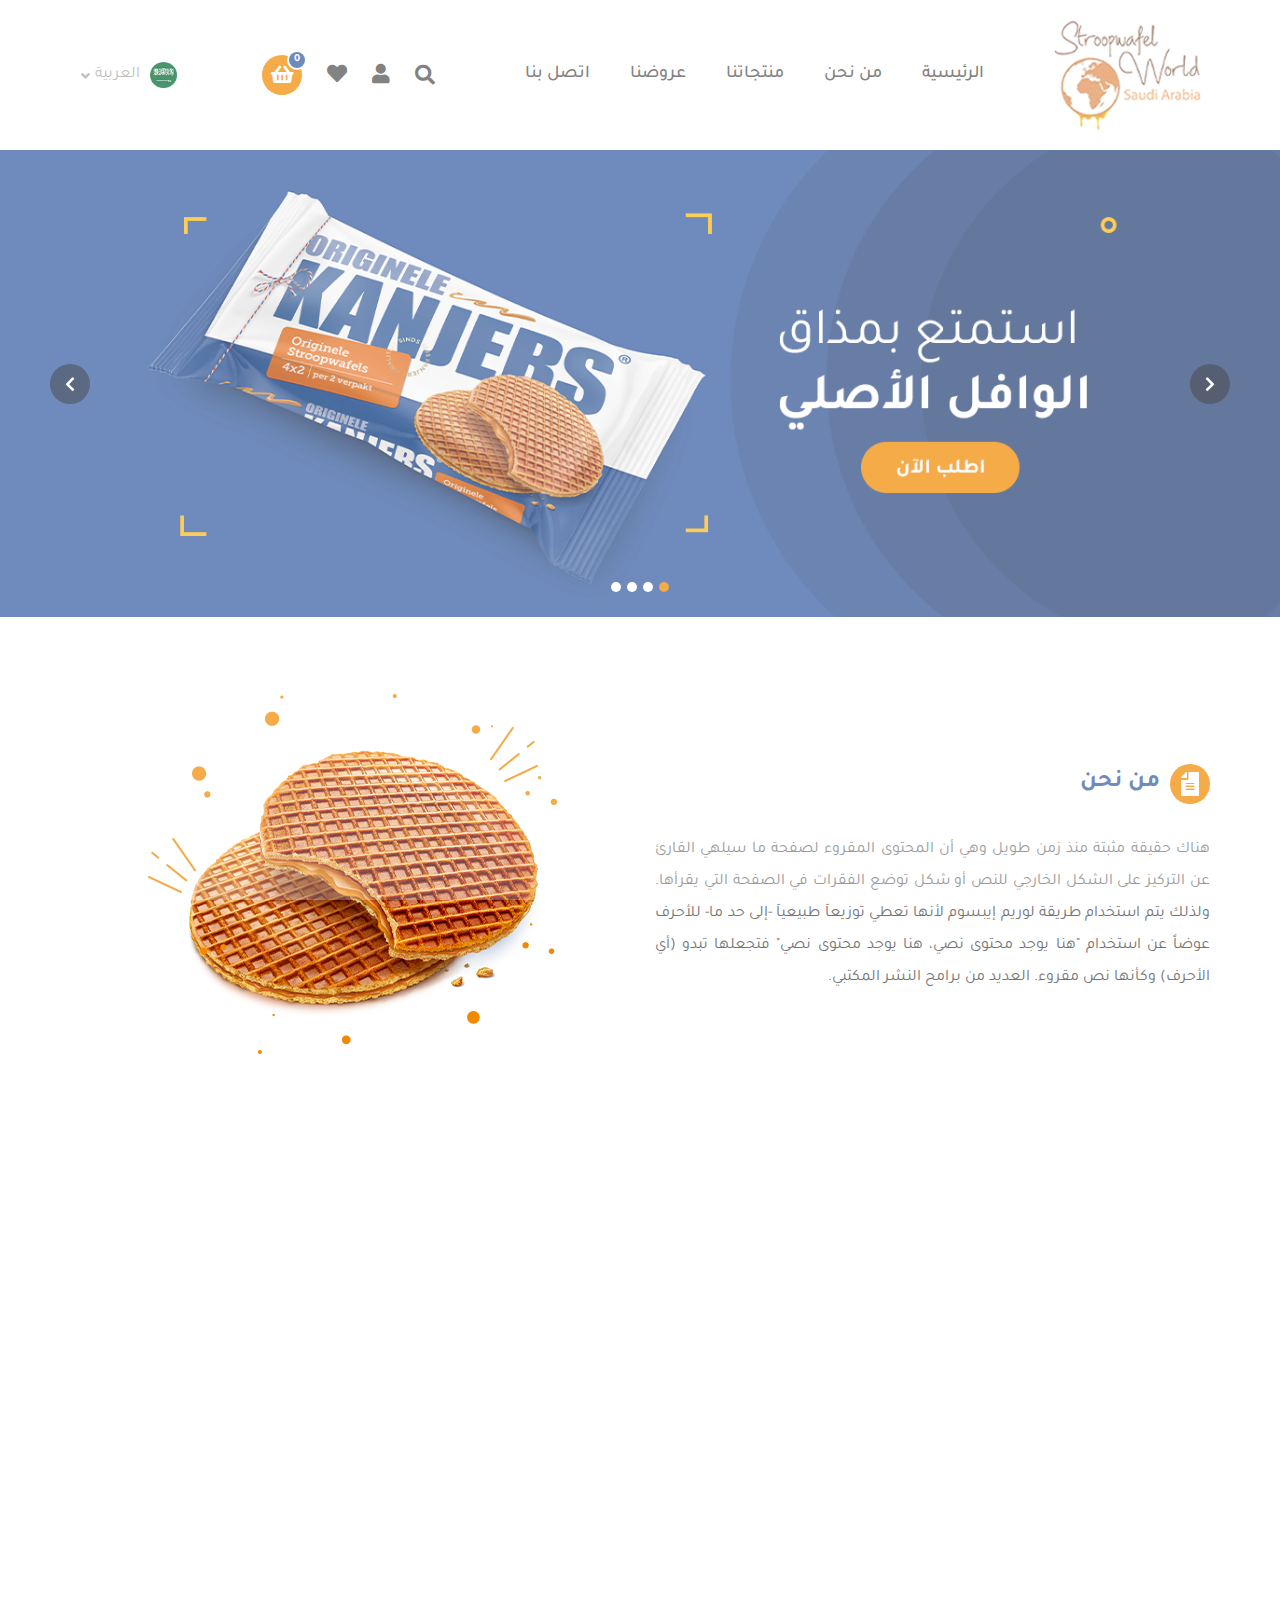
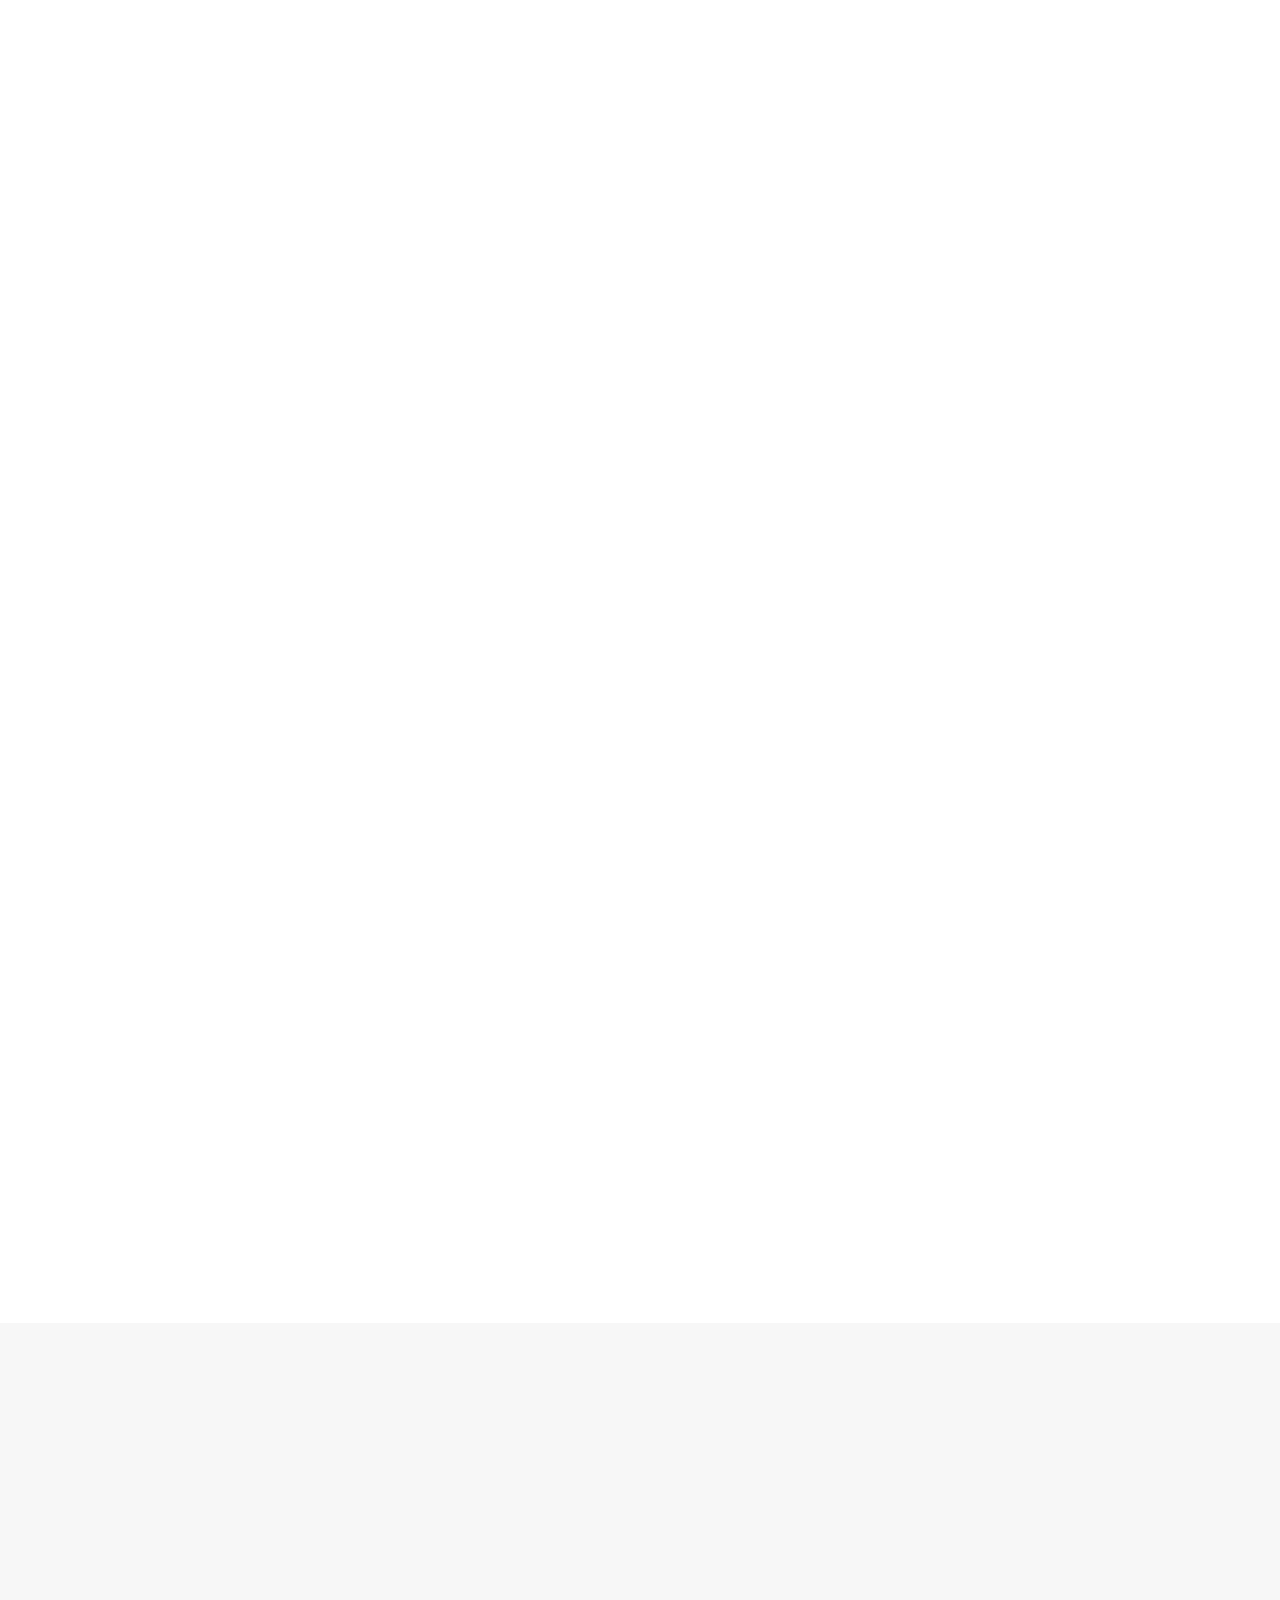
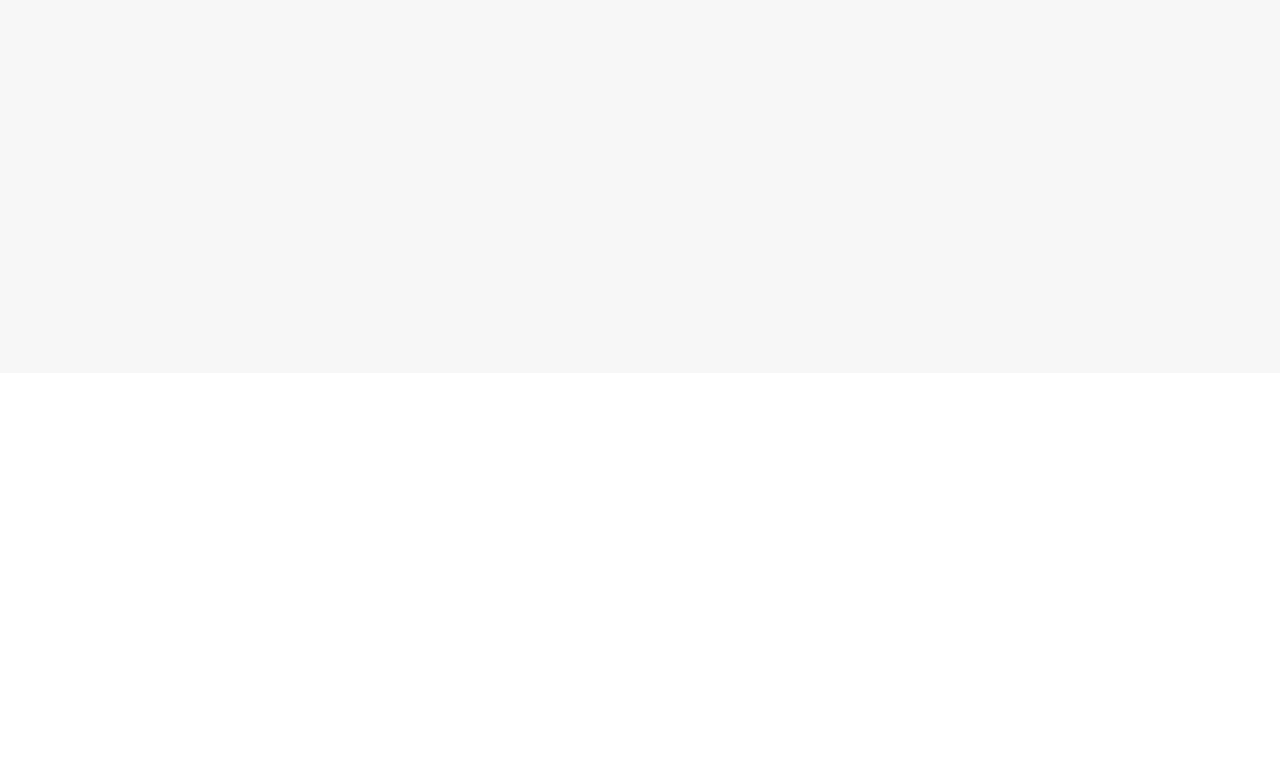
<file: index.html>
<!DOCTYPE html>

<html lang="ar" dir="rtl">

<head>
    <meta charset="utf-8">
    <meta http-equiv="X-UA-Compatible" content="IE=edge">
    <title>ستروب وافل</title>
    <meta name="description" content="">
    <meta name="viewport" content="width=device-width, initial-scale=1">
    <link rel="stylesheet" href="css/all.min.css">
    <link rel="stylesheet" href="css/bootstrap.min.css">
    <link rel="stylesheet" href="css/bootstrap-rtl.min.css">
    <link rel="stylesheet" href="css/fonts.css">
    <link rel="stylesheet" href="css/animate.css">
    <link rel="stylesheet" href="css/owl.carousel.min.css">
    <link rel="stylesheet" href="css/owl.theme.default.min.css">
    <link rel="stylesheet" href="css/Linearicons.css">
    <link rel="stylesheet" href="css/main.css">
</head>

<body>
    <!--------------------------------------- Header Start -------------------------------------->
    <div class="mo-header">
        <div class="container">
            <div class="header-content">
                <div class="logo-box">
                    <div class="logo">
                        <a href="#!"><img class="logo-img" src="images/logo/logo.png"></a>
                    </div>
                </div>
                <div class="rools">
                    <div class="mo-nav">
                        <div class="lang">
                            <div class="flag">
                                <img class="lang-img" src="images/header/flag.png">
                            </div>
                            <p class="lang-name">العربية</p>
                            <ul class="lang-list list-unstyled">
                                <li class="lang-li"><a class="lang-link" href="index-en.html">English</a></li>
                                <li class="lang-li"><a class="lang-link" href="index.html">ألعربية</a></li>
                            </ul>
                        </div>
                        <button class="close"><i class="fa fa-times"></i></button>
                        <ul class="nav-list list-unstyled">
                            <li class="nav-li"><a class="nav-link" href="#!">الرئيسية</a></li>
                            <li class="nav-li config-box">
                                <a class="nav-link" href="#!">
                                    حسابي
                                </a>
                                <ul class="config-list list-unstyled">
                                    <li class="config-li"><a class="config-link" href="#!">تسجيل دخول</a></li>
                                    <li class="config-li"> <a class="config-link" href="#!">تسجيل جديد</a></li>
                                </ul>
                            </li>
                            <li class="nav-li"><a class="nav-link toabout" href="#about-us">من نحن</a></li>
                            <li class="nav-li sub-box"><a class="nav-link" href="#!">منتجاتنا</a>
                                <ul class="sub-menu list-unstyled">
                                    <li class="sub-li"><a class="sub-link" href="#!">البسكويت</a></li>
                                    <li class="sub-li sub-sub-box"><a class="sub-link" href="#!">الكيك</a>
                                        <ul class="sub-sub-menu list-unstyled">
                                            <li class="sub-sub-li"><a class="sub-sub-link" href="#!">كيك الشوكلاته</a></li>
                                            <li class="sub-sub-li"><a class="sub-sub-link" href="#!">كيك المافن</a></li>
                                            <li class="sub-sub-li"><a class="sub-sub-link" href="#!">كيك البرتقال</a></li>
                                        </ul>
                                    </li>
                                    <li class="sub-li"><a class="sub-link" href="#!">الشوكلاتة</a></li>
                                    <li class="sub-li"><a class="sub-link" href="#!">الوافل</a></li>
                                </ul>
                            </li>
                            <li class="nav-li"><a class="nav-link tooffers" href="#offers">عروضنا</a></li>
                            <li class="nav-li"><a class="nav-link" href="#!">اتصل بنا</a></li>
                        </ul>
                    </div>
                    <div class="terms">
                        <div class="search">
                            <i class="search-icon open-search"></i>
                        </div>
                        <button class="close-search-btn"><i class="fa fa-times"></i></button>
                        <div class="search-box">
                            <div class="search-bar">
                                <input class="search-input" type="text" placeholder="عن ماذا تبحث ؟">
                                <button class="search-click"><i class="fa fa-search"></i></button>
                            </div>
                        </div>
                        <div class="menu">
                            <i class="menu-icon open-menu"></i>
                        </div>
                        <div class="config">
                            <i class="config-icon fa fa-user"></i>
                            <ul class="config-list list-unstyled">
                                <li class="config-li"><a class="config-link" href="#!">تسجيل دخول</a></li>
                                <li class="config-li"> <a class="config-link" href="#!">تسجيل جديد</a></li>
                            </ul>
                        </div>
                        <div class="fav">
                            <i class="fav-icon fa fa-heart"></i>
                        </div>
                        <div class="shop">
                            <i class="shop-icon fas fa-shopping-basket"></i>
                            <div class="counter-box">
                                <span class="counter">0</span>
                            </div>
                        </div>
                    </div>
                    <div class="lang">
                        <div class="flag">
                            <img class="lang-img" src="images/header/flag.png">
                        </div>
                        <p class="lang-name">العربية</p>
                        <ul class="lang-list list-unstyled">
                            <li class="lang-li"><a class="lang-link" href="index-en.html">English</a></li>
                            <li class="lang-li"><a class="lang-link" href="index.html">ألعربية</a></li>
                        </ul>
                    </div>
                </div>
            </div>
        </div>
    </div>
    <!---------------------------------------- Header End --------------------------------------->


    <!------------------------------------- Mian Slider Start ----------------------------------->
    <div class="main-slider wow animate__zoomIn" data-wow-duration="0.3s">
        <div class="owl-carousel owl-theme">
            <div class="main-item">
                <a href="#!"><img class="main-img" src="images/main-slider/slider.png"></a>
            </div>
            <div class="main-item">
                <a href="#!"><img class="main-img" src="images/main-slider/slider.png"></a>
            </div>
            <div class="main-item">
                <a href="#!"><img class="main-img" src="images/main-slider/slider.png"></a>
            </div>
            <div class="main-item">
                <a href="#!"><img class="main-img" src="images/main-slider/slider.png"></a>
            </div>
        </div>
    </div>
    <!-------------------------------------- Mian Slider End ------------------------------------>


    <!--------------------------------------- About Us Start ------------------------------------>
    <div id="about-us" class="about-us">
        <div class="container">
            <div class="about-us-content wow animate__zoomIn" data-wow-duration="0.3s">
                <div class="about-desc-box">
                    <h2 class="about-us-title">
                        <i class="about-icon fas fa-file-alt"></i> من نحن
                    </h2>
                    <p class="about-desc">
                        هناك حقيقة مثبتة منذ زمن طويل وهي أن المحتوى المقروء لصفحة ما سيلهي القارئ عن التركيز على الشكل الخارجي للنص أو شكل توضع الفقرات في الصفحة التي يقرأها. ولذلك يتم استخدام طريقة لوريم إيبسوم لأنها تعطي توزيعاَ طبيعياَ -إلى حد ما- للأحرف عوضاً عن استخدام
                        "هنا يوجد محتوى نصي، هنا يوجد محتوى نصي" فتجعلها تبدو (أي الأحرف) وكأنها نص مقروء. العديد من برامح النشر المكتبي.
                    </p>
                </div>
                <div class="about-big-img-box">
                    <div class="about-img-box">
                        <img class="about-img" src="images/about-us/1.png">
                    </div>
                </div>
            </div>
        </div>
    </div>
    <!---------------------------------------- About Us End ------------------------------------->


    <!--------------------------------------- Gallary Start ------------------------------------->
    <div class="gallary">
        <div class="container">
            <div class="row">
                <div class="col-md-6 col-xs-12">
                    <div class="gallary-item wow animate__zoomIn" data-wow-duration="0.3s">
                        <a href="#!"><img class="gallary-img" src="images/gallary/1.png"></a>
                    </div>
                </div>
                <div class="col-md-6 col-xs-12">
                    <div class="gallary-item wow animate__zoomIn" data-wow-duration="0.3s">
                        <a href="#!"><img class="gallary-img" src="images/gallary/2.png"></a>
                    </div>
                </div>
            </div>
        </div>
    </div>
    <!---------------------------------------- Gallary End -------------------------------------->


    <!------------------------------------- New Arrivals Start ---------------------------------->
    <div class="new-arrivals show">
        <div class="container">
            <h2 class="sections-title wow animate__zoomIn" data-wow-duration="0.3s">وصل حديثاً</h2>
            <div class="row">
                <div class="col-md-3 col-sm-4 col-xs-6">
                    <div class="sub-item wow animate__zoomIn" data-wow-duration="0.3s">
                        <div class="item-img-box">
                            <a href="#!"><img class="item-img" src="images/new-arrivals/1.png"></a>
                        </div>
                        <div class="item-content">
                            <a class="item-name" href="#!">اسم المنتج</a>
                            <div class="price-box">
                                <span class="last-price">10 ريال</span>
                                <span class="first-price">8 ريال</span>
                            </div>
                            <div class="item-tools">
                                <div class="quan-box">
                                    <button class="quan-down"><i class="fas fa-minus"></i></button>
                                    <input class="quan-input" type="text" value="2" min-val="1">
                                    <button class="quan-up"><i class="fas fa-plus"></i></button>
                                </div>
                                <a class="add-to-cart" href="#!">
                                    <i class="fas fa-shopping-basket"></i>
                                </a>
                            </div>
                        </div>
                    </div>
                </div>
                <div class="col-md-3 col-sm-4 col-xs-6">
                    <div class="sub-item wow animate__zoomIn" data-wow-duration="0.3s">
                        <div class="item-img-box">
                            <a href="#!"><img class="item-img" src="images/new-arrivals/2.png"></a>
                        </div>
                        <div class="item-content">
                            <a class="item-name" href="#!">اسم المنتج</a>
                            <div class="price-box">
                                <span class="last-price">10 ريال</span>
                                <span class="first-price">8 ريال</span>
                            </div>
                            <div class="item-tools">
                                <div class="quan-box">
                                    <button class="quan-down"><i class="fas fa-minus"></i></button>
                                    <input class="quan-input" type="text" value="2" min-val="1">
                                    <button class="quan-up"><i class="fas fa-plus"></i></button>
                                </div>
                                <a class="add-to-cart" href="#!">
                                    <i class="fas fa-shopping-basket"></i>
                                </a>
                            </div>
                        </div>
                    </div>
                </div>
                <div class="col-md-3 col-sm-4 col-xs-6">
                    <div class="sub-item wow animate__zoomIn" data-wow-duration="0.3s">
                        <div class="item-img-box">
                            <a href="#!"><img class="item-img" src="images/new-arrivals/3.png"></a>
                        </div>
                        <div class="item-content">
                            <a class="item-name" href="#!">اسم المنتج</a>
                            <div class="price-box">
                                <span class="last-price">10 ريال</span>
                                <span class="first-price">8 ريال</span>
                            </div>
                            <div class="item-tools">
                                <div class="quan-box">
                                    <button class="quan-down"><i class="fas fa-minus"></i></button>
                                    <input class="quan-input" type="text" value="2" min-val="1">
                                    <button class="quan-up"><i class="fas fa-plus"></i></button>
                                </div>
                                <a class="add-to-cart" href="#!">
                                    <i class="fas fa-shopping-basket"></i>
                                </a>
                            </div>
                        </div>
                    </div>
                </div>
                <div class="col-md-3 col-sm-4 col-xs-6">
                    <div class="sub-item wow animate__zoomIn" data-wow-duration="0.3s">
                        <div class="item-img-box">
                            <a href="#!"><img class="item-img" src="images/new-arrivals/4.png"></a>
                        </div>
                        <div class="item-content">
                            <a class="item-name" href="#!">اسم المنتج</a>
                            <div class="price-box">
                                <span class="last-price">10 ريال</span>
                                <span class="first-price">8 ريال</span>
                            </div>
                            <div class="item-tools">
                                <div class="quan-box">
                                    <button class="quan-down"><i class="fas fa-minus"></i></button>
                                    <input class="quan-input" type="text" value="2" min-val="1">
                                    <button class="quan-up"><i class="fas fa-plus"></i></button>
                                </div>
                                <a class="add-to-cart" href="#!">
                                    <i class="fas fa-shopping-basket"></i>
                                </a>
                            </div>
                        </div>
                    </div>
                </div>
                <div class="col-md-3 col-sm-4 col-xs-6">
                    <div class="sub-item wow animate__zoomIn" data-wow-duration="0.3s">
                        <div class="item-img-box">
                            <a href="#!"><img class="item-img" src="images/new-arrivals/5.png"></a>
                        </div>
                        <div class="item-content">
                            <a class="item-name" href="#!">اسم المنتج</a>
                            <div class="price-box">
                                <span class="last-price">10 ريال</span>
                                <span class="first-price">8 ريال</span>
                            </div>
                            <div class="item-tools">
                                <div class="quan-box">
                                    <button class="quan-down"><i class="fas fa-minus"></i></button>
                                    <input class="quan-input" type="text" value="2" min-val="1">
                                    <button class="quan-up"><i class="fas fa-plus"></i></button>
                                </div>
                                <a class="add-to-cart" href="#!">
                                    <i class="fas fa-shopping-basket"></i>
                                </a>
                            </div>
                        </div>
                    </div>
                </div>
                <div class="col-md-3 col-sm-4 col-xs-6">
                    <div class="sub-item wow animate__zoomIn" data-wow-duration="0.3s">
                        <div class="item-img-box">
                            <a href="#!"><img class="item-img" src="images/new-arrivals/6.png"></a>
                        </div>
                        <div class="item-content">
                            <a class="item-name" href="#!">اسم المنتج</a>
                            <div class="price-box">
                                <span class="last-price">10 ريال</span>
                                <span class="first-price">8 ريال</span>
                            </div>
                            <div class="item-tools">
                                <div class="quan-box">
                                    <button class="quan-down"><i class="fas fa-minus"></i></button>
                                    <input class="quan-input" type="text" value="2" min-val="1">
                                    <button class="quan-up"><i class="fas fa-plus"></i></button>
                                </div>
                                <a class="add-to-cart" href="#!">
                                    <i class="fas fa-shopping-basket"></i>
                                </a>
                            </div>
                        </div>
                    </div>
                </div>
                <div class="col-md-3 col-sm-4 col-xs-6">
                    <div class="sub-item wow animate__zoomIn" data-wow-duration="0.3s">
                        <div class="item-img-box">
                            <a href="#!"><img class="item-img" src="images/new-arrivals/7.png"></a>
                        </div>
                        <div class="item-content">
                            <a class="item-name" href="#!">اسم المنتج</a>
                            <div class="price-box">
                                <span class="last-price">10 ريال</span>
                                <span class="first-price">8 ريال</span>
                            </div>
                            <div class="item-tools">
                                <div class="quan-box">
                                    <button class="quan-down"><i class="fas fa-minus"></i></button>
                                    <input class="quan-input" type="text" value="2" min-val="1">
                                    <button class="quan-up"><i class="fas fa-plus"></i></button>
                                </div>
                                <a class="add-to-cart" href="#!">
                                    <i class="fas fa-shopping-basket"></i>
                                </a>
                            </div>
                        </div>
                    </div>
                </div>
                <div class="col-md-3 col-sm-4 col-xs-6">
                    <div class="sub-item wow animate__zoomIn" data-wow-duration="0.3s">
                        <div class="item-img-box">
                            <a href="#!"><img class="item-img" src="images/new-arrivals/8.png"></a>
                        </div>
                        <div class="item-content">
                            <a class="item-name" href="#!">اسم المنتج</a>
                            <div class="price-box">
                                <span class="last-price">10 ريال</span>
                                <span class="first-price">8 ريال</span>
                            </div>
                            <div class="item-tools">
                                <div class="quan-box">
                                    <button class="quan-down"><i class="fas fa-minus"></i></button>
                                    <input class="quan-input" type="text" value="2" min-val="1">
                                    <button class="quan-up"><i class="fas fa-plus"></i></button>
                                </div>
                                <a class="add-to-cart" href="#!">
                                    <i class="fas fa-shopping-basket"></i>
                                </a>
                            </div>
                        </div>
                    </div>
                </div>
            </div>
            <a class="show-more wow animate__zoomIn" data-wow-duration="0.3s" href="#!">عرض المزيد</a>
        </div>
    </div>
    <!-------------------------------------- New Arrivals End ----------------------------------->


    <!---------------------------------------- Banner Start ------------------------------------->
    <div class="banner wow animate__zoomIn" data-wow-duration="0.3s">
        <div class="container">
            <div class="banner-item">
                <a href="#!"><img class="banner-img" src="images/banner/banner.png"></a>
            </div>
        </div>
    </div>
    <!----------------------------------------- Banner End -------------------------------------->


    <!---------------------------------------- Offers Start ------------------------------------->
    <div id="offers" class="offers show">
        <div class="container">
            <h2 class="sections-title wow animate__zoomIn" data-wow-duration="0.3s">عروضنا</h2>
            <div class="owl-carousel owl-theme wow animate__zoomIn" data-wow-duration="0.3s">
                <div class="sub-item">
                    <div class="item-img-box">
                        <a href="#!"><img class="item-img" src="images/new-arrivals/1.png"></a>
                    </div>
                    <div class="item-content">
                        <a class="item-name" href="#!">اسم المنتج</a>
                        <div class="price-box">
                            <span class="last-price">10 ريال</span>
                            <span class="first-price">8 ريال</span>
                        </div>
                        <div class="item-tools">
                            <div class="quan-box">
                                <button class="quan-down"><i class="fas fa-minus"></i></button>
                                <input class="quan-input" type="text" value="2" min-val="1">
                                <button class="quan-up"><i class="fas fa-plus"></i></button>
                            </div>
                            <a class="add-to-cart" href="#!">
                                <i class="fas fa-shopping-basket"></i>
                            </a>
                        </div>
                    </div>
                </div>

                <div class="sub-item">
                    <div class="item-img-box">
                        <a href="#!"><img class="item-img" src="images/new-arrivals/2.png"></a>
                    </div>
                    <div class="item-content">
                        <a class="item-name" href="#!">اسم المنتج</a>
                        <div class="price-box">
                            <span class="last-price">10 ريال</span>
                            <span class="first-price">8 ريال</span>
                        </div>
                        <div class="item-tools">
                            <div class="quan-box">
                                <button class="quan-down"><i class="fas fa-minus"></i></button>
                                <input class="quan-input" type="text" value="2" min-val="1">
                                <button class="quan-up"><i class="fas fa-plus"></i></button>
                            </div>
                            <a class="add-to-cart" href="#!">
                                <i class="fas fa-shopping-basket"></i>
                            </a>
                        </div>
                    </div>
                </div>

                <div class="sub-item">
                    <div class="item-img-box">
                        <a href="#!"><img class="item-img" src="images/new-arrivals/3.png"></a>
                        <span class="offer">%15</span>
                    </div>
                    <div class="item-content">
                        <a class="item-name" href="#!">اسم المنتج</a>
                        <div class="price-box">
                            <span class="last-price">10 ريال</span>
                            <span class="first-price">8 ريال</span>
                        </div>
                        <div class="item-tools">
                            <div class="quan-box">
                                <button class="quan-down"><i class="fas fa-minus"></i></button>
                                <input class="quan-input" type="text" value="2" min-val="1">
                                <button class="quan-up"><i class="fas fa-plus"></i></button>
                            </div>
                            <a class="add-to-cart" href="#!">
                                <i class="fas fa-shopping-basket"></i>
                            </a>
                        </div>
                    </div>
                </div>

                <div class="sub-item">
                    <div class="item-img-box">
                        <a href="#!"><img class="item-img" src="images/new-arrivals/4.png"></a>
                    </div>
                    <div class="item-content">
                        <a class="item-name" href="#!">اسم المنتج</a>
                        <div class="price-box">
                            <span class="last-price">10 ريال</span>
                            <span class="first-price">8 ريال</span>
                        </div>
                        <div class="item-tools">
                            <div class="quan-box">
                                <button class="quan-down"><i class="fas fa-minus"></i></button>
                                <input class="quan-input" type="text" value="2" min-val="1">
                                <button class="quan-up"><i class="fas fa-plus"></i></button>
                            </div>
                            <a class="add-to-cart" href="#!">
                                <i class="fas fa-shopping-basket"></i>
                            </a>
                        </div>
                    </div>
                </div>

                <div class="sub-item">
                    <div class="item-img-box">
                        <a href="#!"><img class="item-img" src="images/new-arrivals/5.png"></a>
                    </div>
                    <div class="item-content">
                        <a class="item-name" href="#!">اسم المنتج</a>
                        <div class="price-box">
                            <span class="last-price">10 ريال</span>
                            <span class="first-price">8 ريال</span>
                        </div>
                        <div class="item-tools">
                            <div class="quan-box">
                                <button class="quan-down"><i class="fas fa-minus"></i></button>
                                <input class="quan-input" type="text" value="2" min-val="1">
                                <button class="quan-up"><i class="fas fa-plus"></i></button>
                            </div>
                            <a class="add-to-cart" href="#!">
                                <i class="fas fa-shopping-basket"></i>
                            </a>
                        </div>
                    </div>
                </div>
            </div>
            <a class="show-more wow animate__zoomIn" data-wow-duration="0.3s" href="#!">عرض المزيد</a>
        </div>
    </div>
    <!----------------------------------------- Offers End -------------------------------------->


    <!---------------------------------------- Footer Start ------------------------------------->
    <div class="footer">
        <div class="container">
            <div class="footer-top wow animate__zoomIn" data-wow-duration="0.3s">
                <div class="logo">
                    <a href="#!"><img class="logo-img" src="images/logo/logo.png"></a>
                </div>
                <ul class="footer-list list-unstyled">
                    <li class="footer-li"><a class="footer-link" href="#!">من نحن</a></li>
                    <li class="footer-li"><a class="footer-link" href="#!">معلومات الشحن والتوصيل</a></li>
                    <li class="footer-li"><a class="footer-link" href="#!">شروط الاستخدام</a></li>
                    <li class="footer-li"><a class="footer-link" href="#!">اتصل بنا</a></li>
                </ul>
                <ul class="icon-list list-unstyled">
                    <li class="icon-li"><a class="icon-link" href="#!"><i class="fab fa-youtube"></i></a></li>
                    <li class="icon-li"><a class="icon-link" href="#!"><i class="fab fa-snapchat-ghost"></i></a></li>
                    <li class="icon-li"><a class="icon-link" href="#!"><i class="fab fa-instagram"></i></a></li>
                    <li class="icon-li"><a class="icon-link" href="#!"><i class="fab fa-twitter"></i></a></li>
                    <li class="icon-li"><a class="icon-link" href="#!"><i class="fab fa-facebook-f"></i></a></li>
                </ul>
            </div>
            <div class="footer-bottom wow animate__zoomIn" data-wow-duration="0.3s">
                <div class="delivery">
                    <img class="delivery-img" src="images/footer/delivery.png">
                </div>
                <div class="copyrights">
                    <p class="first-p">&copy; جميع الحقوق مؤسسة ستروب وافل 2021</p>
                    <p class="last-p">- صنع في
                        <a href="https://tasawk.com.sa/"><img class="tasawk" src="images/footer/tasawk.png"></a>
                    </p>
                </div>
                <div class="payment">
                    <img class="payment-img" src="images/footer/payment.png">
                </div>
            </div>
        </div>
    </div>
    <!----------------------------------------- Footer End -------------------------------------->




    <!----------------------------------------- Page Overlay ------------------------------------>
    <div class="loading-overlay">
        <div class="loading-overlay-box">
            <img src="images/logo/logo.png">
            <div class="progress-bar">
                <span class="bar"><span class="progress"></span></span>
            </div>
        </div>
    </div>

    <!-------------------------------------- Overlay background --------------------------------->
    <div class="overlay-box"></div>
    <div class="overlay-box2"></div>
    <div class="overlay-box3"></div>




    <script src="js/jquery-3.5.1.min.js"></script>
    <script src="js/bootstrap.min.js"></script>
    <script src="js/bootstrap-select.min.js"></script>
    <script src="js/owl.carousel.min.js"></script>
    <script src="js/wow.min.js"></script>
    <script src="js/main.js"></script>
</body>

</html>
</file>
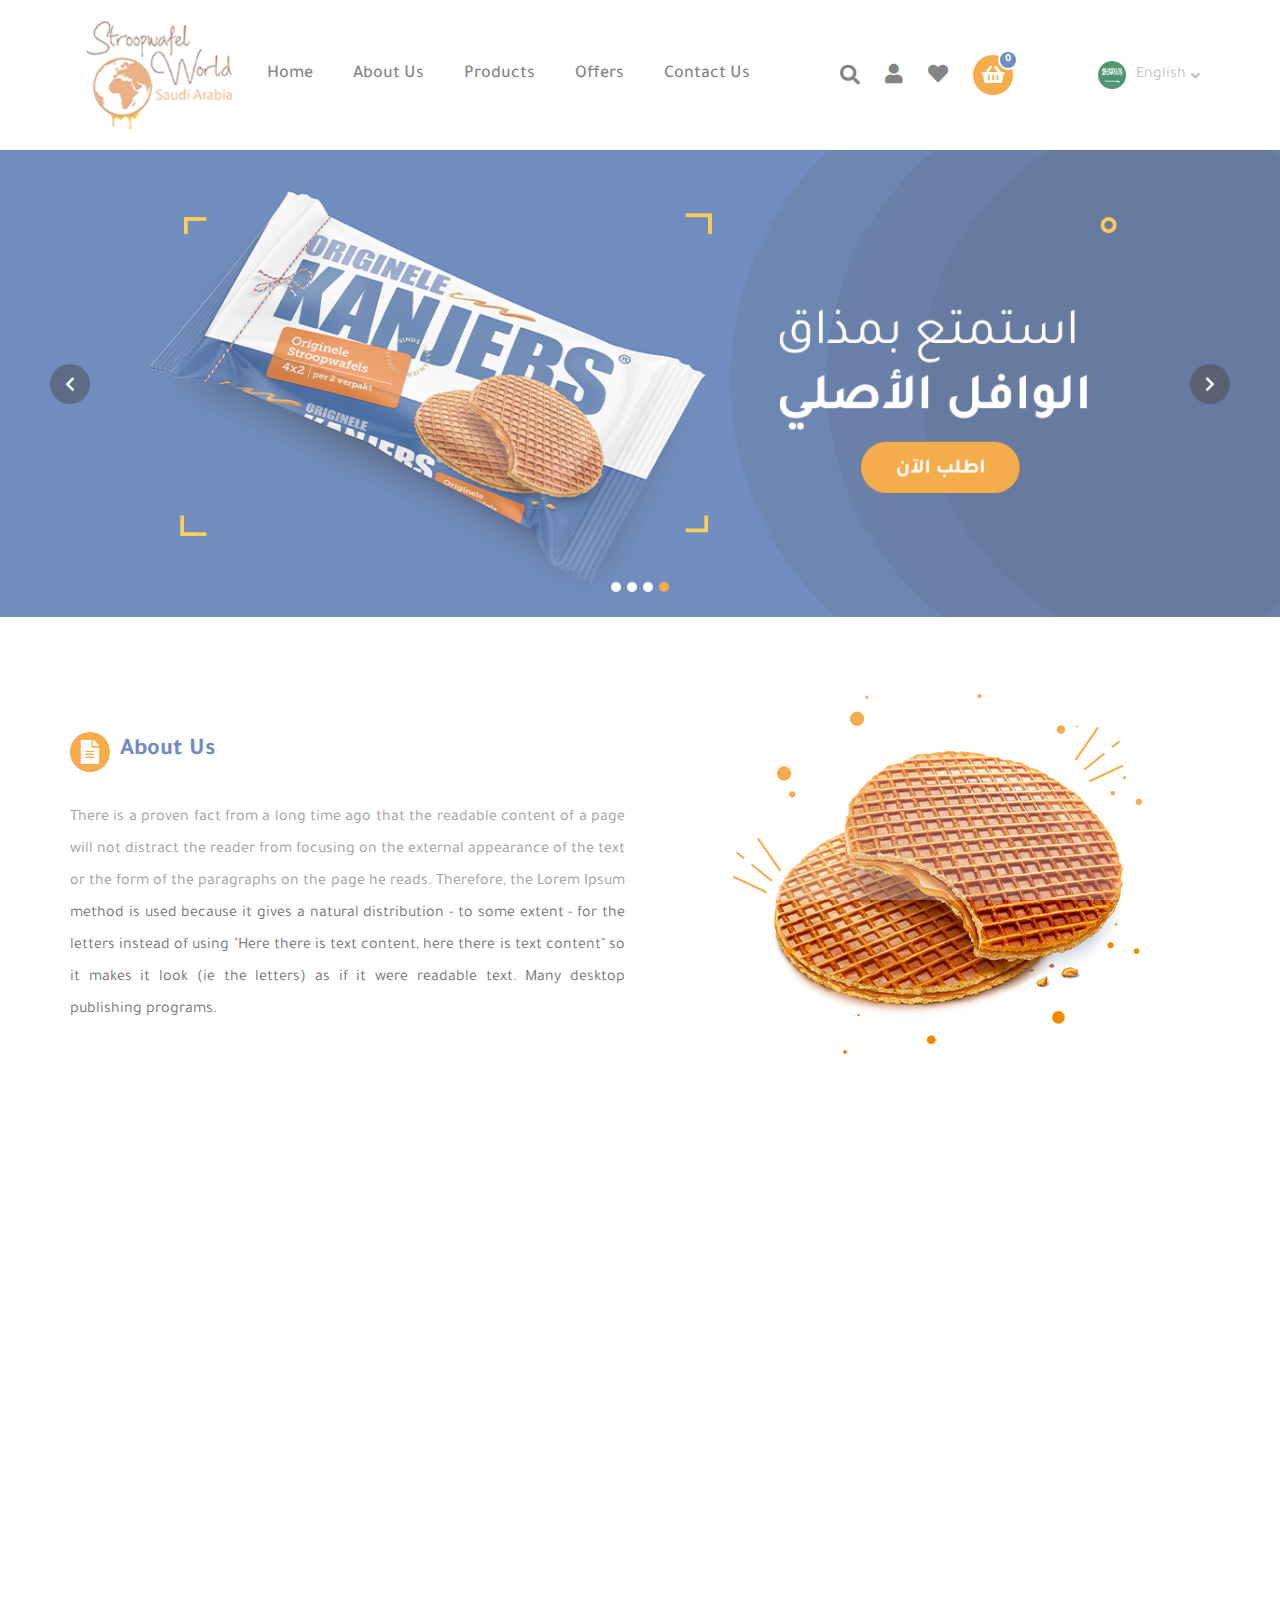
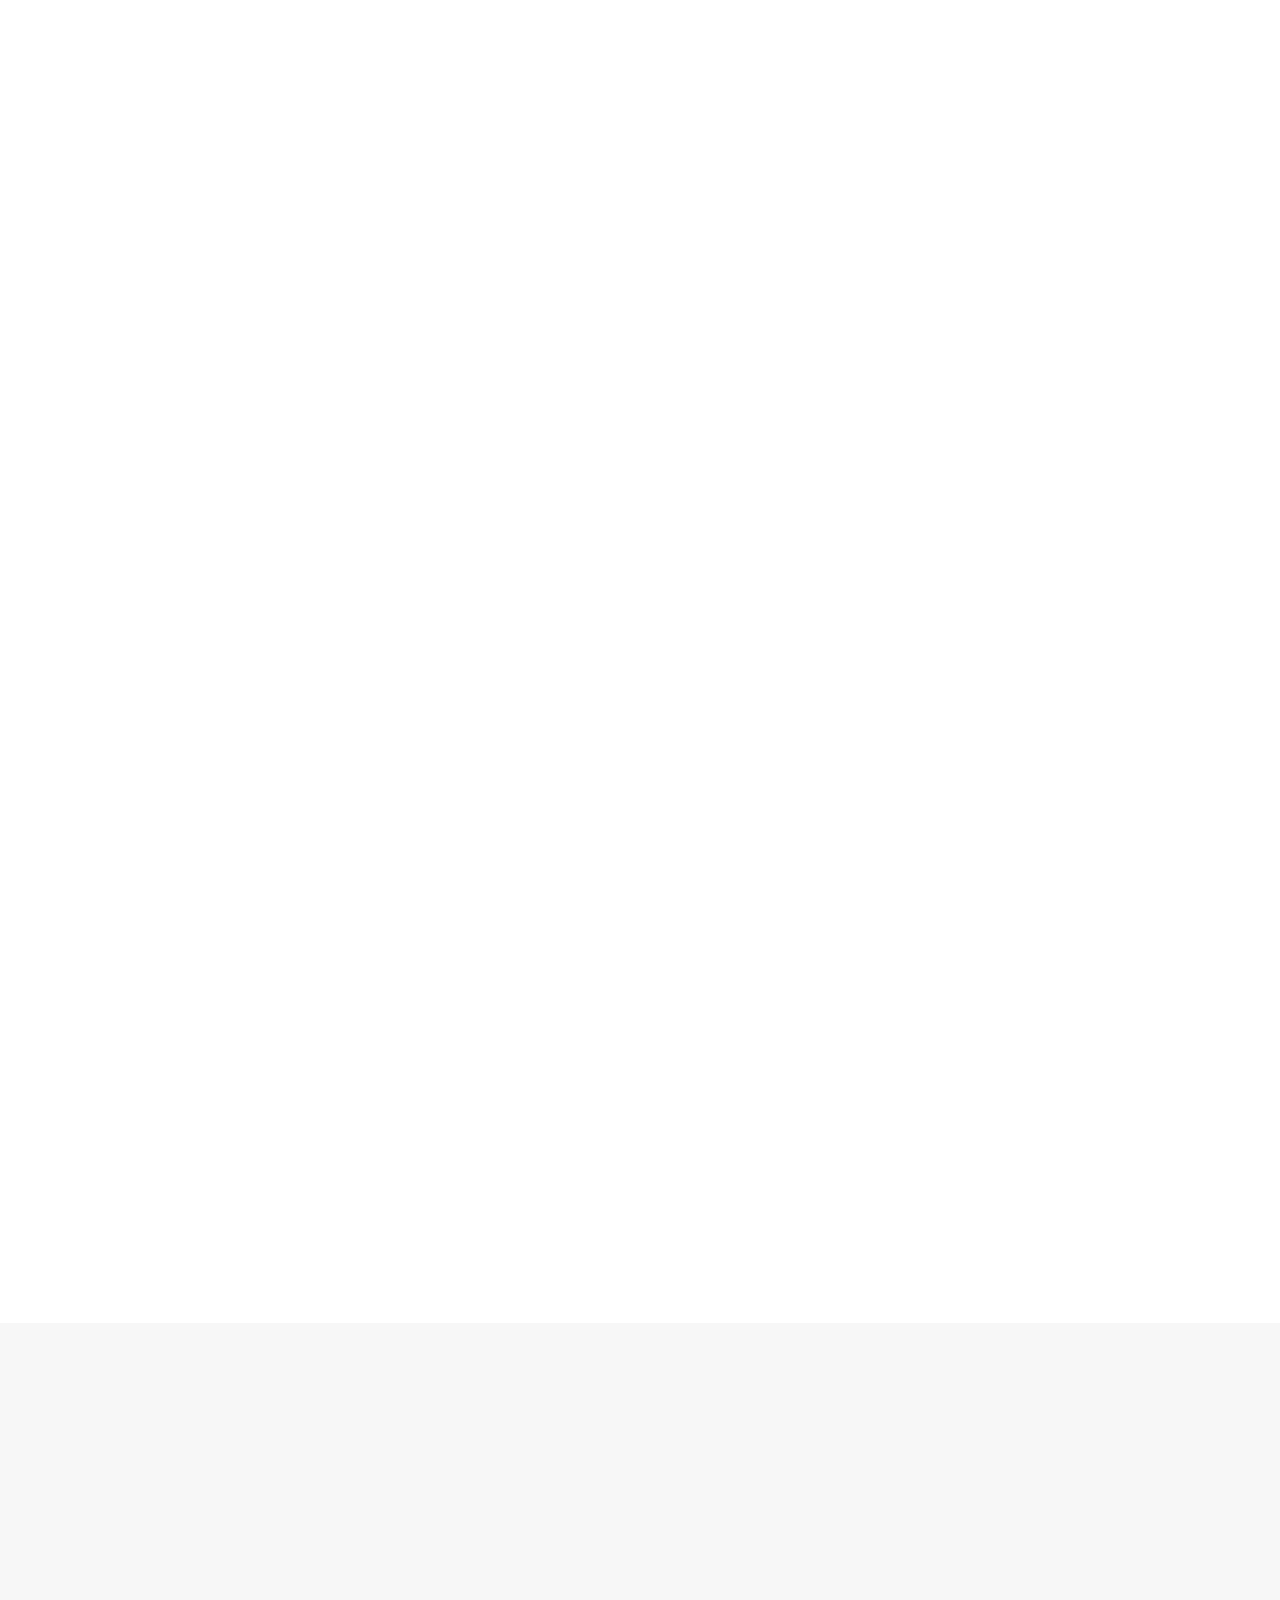
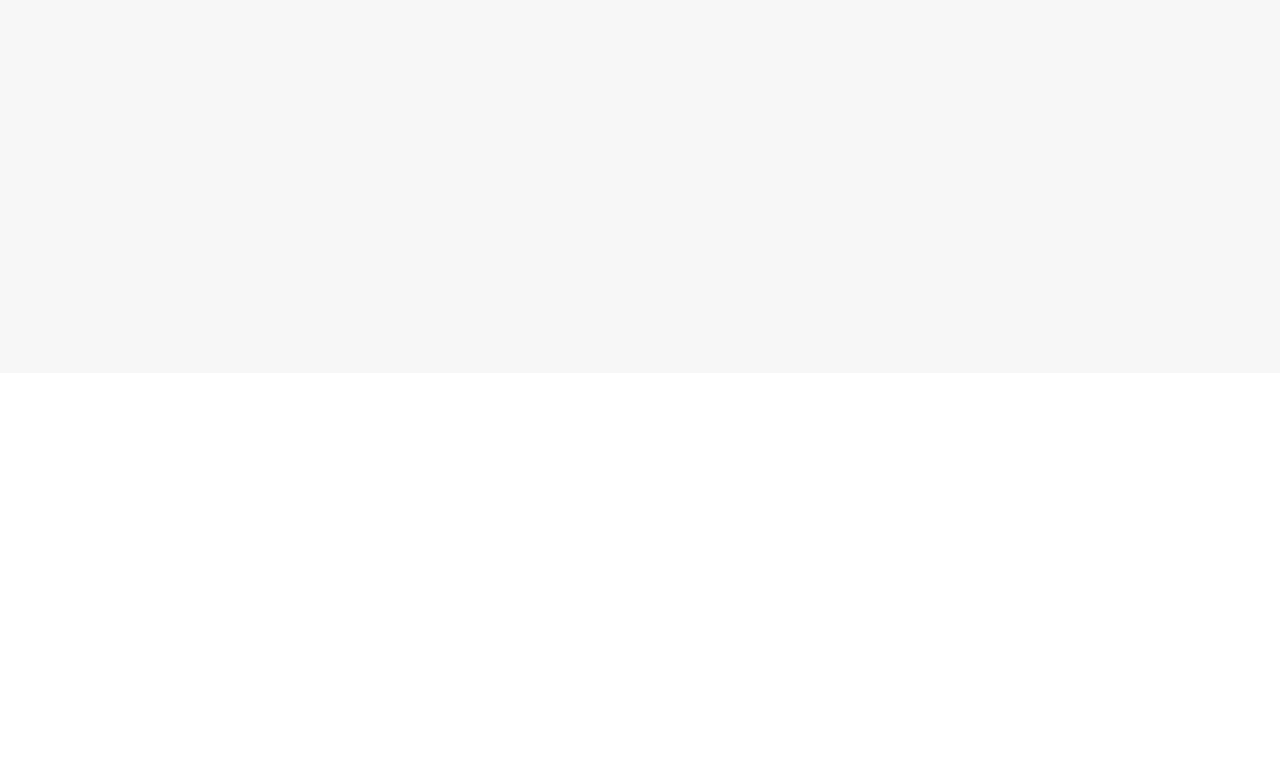
<file: index-en.html>
<!DOCTYPE html>

<html lang="en" dir="ltr">

<head>
    <meta charset="utf-8">
    <meta http-equiv="X-UA-Compatible" content="IE=edge">
    <title>Strop Wafel</title>
    <meta name="description" content="">
    <meta name="viewport" content="width=device-width, initial-scale=1">
    <link rel="stylesheet" href="css/all.min.css">
    <link rel="stylesheet" href="css/bootstrap.min.css">
    <!-- <link rel="stylesheet" href="css/bootstrap-rtl.min.css"> -->
    <link rel="stylesheet" href="css/fonts.css">
    <link rel="stylesheet" href="css/animate.css">
    <link rel="stylesheet" href="css/owl.carousel.min.css">
    <link rel="stylesheet" href="css/owl.theme.default.min.css">
    <link rel="stylesheet" href="css/Linearicons.css">
    <link rel="stylesheet" href="css/main.css">
</head>

<body>
    <!--------------------------------------- Header Start -------------------------------------->
    <div class="mo-header">
        <div class="container">
            <div class="header-content">
                <div class="logo-box">
                    <div class="logo">
                        <a href="#!"><img class="logo-img" src="images/logo/logo.png"></a>
                    </div>
                </div>
                <div class="rools">
                    <div class="mo-nav">
                        <div class="lang">
                            <div class="flag">
                                <img class="lang-img" src="images/header/flag.png">
                            </div>
                            <p class="lang-name">English</p>
                            <ul class="lang-list list-unstyled">
                                <li class="lang-li"><a class="lang-link" href="index.html">العربية</a></li>
                                <li class="lang-li"><a class="lang-link" href="index-en.html">English</a></li>
                            </ul>
                        </div>
                        <button class="close"><i class="fa fa-times"></i></button>
                        <ul class="nav-list list-unstyled">
                            <li class="nav-li"><a class="nav-link" href="#!">Home</a></li>
                            <li class="nav-li config-box">
                                <a class="nav-link" href="#!">
                                My Account
                                </a>
                                <ul class="config-list list-unstyled">
                                    <li class="config-li"><a class="config-link" href="#!">Sign In</a></li>
                                    <li class="config-li"> <a class="config-link" href="#!">Sign Up</a></li>
                                </ul>
                            </li>
                            <li class="nav-li"><a class="nav-link toabout" href="#about-us">About Us</a></li>
                            <li class="nav-li sub-box"><a class="nav-link" href="#!">Products</a>
                                <ul class="sub-menu list-unstyled">
                                    <li class="sub-li"><a class="sub-link" href="#!">Biscuits</a></li>
                                    <li class="sub-li sub-sub-box"><a class="sub-link" href="#!">Cake</a>
                                        <ul class="sub-sub-menu list-unstyled">
                                            <li class="sub-sub-li"><a class="sub-sub-link" href="#!">Chocolate Cake</a></li>
                                            <li class="sub-sub-li"><a class="sub-sub-link" href="#!">Muffin Cake</a></li>
                                            <li class="sub-sub-li"><a class="sub-sub-link" href="#!">Orange Cake</a></li>
                                        </ul>
                                    </li>
                                    <li class="sub-li"><a class="sub-link" href="#!">Chocolate</a></li>
                                    <li class="sub-li"><a class="sub-link" href="#!">Wafel</a></li>
                                </ul>
                            </li>
                            <li class="nav-li"><a class="nav-link tooffers" href="#offers">Offers</a></li>
                            <li class="nav-li"><a class="nav-link" href="#!">Contact Us</a></li>
                        </ul>
                    </div>
                    <div class="terms">
                        <div class="search">
                            <i class="search-icon open-search"></i>
                        </div>
                        <button class="close-search-btn"><i class="fa fa-times"></i></button>
                        <div class="search-box">
                            <div class="search-bar">
                                <input class="search-input" type="text" placeholder="Search">
                                <button class="search-click"><i class="fa fa-search"></i></button>
                            </div>
                        </div>
                        <div class="menu">
                            <i class="menu-icon open-menu"></i>
                        </div>
                        <div class="config">
                            <i class="config-icon fa fa-user"></i>
                            <ul class="config-list list-unstyled">
                                <li class="config-li"><a class="config-link" href="#!">Sign In</a></li>
                                <li class="config-li"> <a class="config-link" href="#!">Sign Up</a></li>
                            </ul>
                        </div>
                        <div class="fav">
                            <i class="fav-icon fa fa-heart"></i>
                        </div>
                        <div class="shop">
                            <i class="shop-icon fas fa-shopping-basket"></i>
                            <div class="counter-box">
                                <span class="counter">0</span>
                            </div>
                        </div>
                    </div>
                    <div class="lang">
                        <div class="flag">
                            <img class="lang-img" src="images/header/flag.png">
                        </div>
                        <p class="lang-name">English</p>
                        <ul class="lang-list list-unstyled">
                            <li class="lang-li"><a class="lang-link" href="index.html">العربية</a></li>
                            <li class="lang-li"><a class="lang-link" href="index-en.html">English</a></li>
                        </ul>
                    </div>
                </div>
            </div>
        </div>
    </div>
    <!---------------------------------------- Header End --------------------------------------->


    <!------------------------------------- Mian Slider Start ----------------------------------->
    <div class="main-slider wow animate__zoomIn" data-wow-duration="0.3s">
        <div class="owl-carousel owl-theme">
            <div class="main-item">
                <a href="#!"><img class="main-img" src="images/main-slider/slider.png"></a>
            </div>
            <div class="main-item">
                <a href="#!"><img class="main-img" src="images/main-slider/slider.png"></a>
            </div>
            <div class="main-item">
                <a href="#!"><img class="main-img" src="images/main-slider/slider.png"></a>
            </div>
            <div class="main-item">
                <a href="#!"><img class="main-img" src="images/main-slider/slider.png"></a>
            </div>
        </div>
    </div>
    <!-------------------------------------- Mian Slider End ------------------------------------>


    <!--------------------------------------- About Us Start ------------------------------------>
    <div id="about-us" class="about-us">
        <div class="container">
            <div class="about-us-content wow animate__zoomIn" data-wow-duration="0.3s">
                <div class="about-desc-box">
                    <h2 class="about-us-title">
                        <i class="about-icon fas fa-file-alt"></i> About Us
                    </h2>
                    <p class="about-desc">There is a proven fact from a long time ago that the readable content of a page will not distract the reader from focusing on the external appearance of the text or the form of the paragraphs on the page he reads. Therefore, the Lorem
                        Ipsum method is used because it gives a natural distribution - to some extent - for the letters instead of using "Here there is text content, here there is text content" so it makes it look (ie the letters) as if it were readable
                        text. Many desktop publishing programs.</p>
                </div>
                <div class="about-big-img-box">
                    <div class="about-img-box">
                        <img class="about-img" src="images/about-us/1.png">
                    </div>
                </div>
            </div>
        </div>
    </div>
    <!---------------------------------------- About Us End ------------------------------------->


    <!--------------------------------------- Gallary Start ------------------------------------->
    <div class="gallary">
        <div class="container">
            <div class="row">
                <div class="col-md-6 col-xs-12">
                    <div class="gallary-item wow animate__zoomIn" data-wow-duration="0.3s">
                        <a href="#!"><img class="gallary-img" src="images/gallary/1.png"></a>
                    </div>
                </div>
                <div class="col-md-6 col-xs-12">
                    <div class="gallary-item wow animate__zoomIn" data-wow-duration="0.3s">
                        <a href="#!"><img class="gallary-img" src="images/gallary/2.png"></a>
                    </div>
                </div>
            </div>
        </div>
    </div>
    <!---------------------------------------- Gallary End -------------------------------------->


    <!------------------------------------- New Arrivals Start ---------------------------------->
    <div class="new-arrivals show">
        <div class="container">
            <h2 class="sections-title wow animate__zoomIn" data-wow-duration="0.3s">New Arrivals</h2>
            <div class="row">
                <div class="col-md-3 col-sm-4 col-xs-6">
                    <div class="sub-item wow animate__zoomIn" data-wow-duration="0.3s">
                        <div class="item-img-box">
                            <a href="#!"><img class="item-img" src="images/new-arrivals/1.png"></a>
                        </div>
                        <div class="item-content">
                            <a class="item-name" href="#!">Product Name</a>
                            <div class="price-box">
                                <span class="last-price">10 SAR</span>
                                <span class="first-price">8 SAR</span>
                            </div>
                            <div class="item-tools">
                                <div class="quan-box">
                                    <button class="quan-down"><i class="fas fa-minus"></i></button>
                                    <input class="quan-input" type="text" value="2" min-val="1">
                                    <button class="quan-up"><i class="fas fa-plus"></i></button>
                                </div>
                                <a class="add-to-cart" href="#!">
                                    <i class="fas fa-shopping-basket"></i>
                                </a>
                            </div>
                        </div>
                    </div>
                </div>
                <div class="col-md-3 col-sm-4 col-xs-6">
                    <div class="sub-item wow animate__zoomIn" data-wow-duration="0.3s">
                        <div class="item-img-box">
                            <a href="#!"><img class="item-img" src="images/new-arrivals/2.png"></a>
                        </div>
                        <div class="item-content">
                            <a class="item-name" href="#!">Product Name</a>
                            <div class="price-box">
                                <span class="last-price">10 SAR</span>
                                <span class="first-price">8 SAR</span>
                            </div>
                            <div class="item-tools">
                                <div class="quan-box">
                                    <button class="quan-down"><i class="fas fa-minus"></i></button>
                                    <input class="quan-input" type="text" value="2" min-val="1">
                                    <button class="quan-up"><i class="fas fa-plus"></i></button>
                                </div>
                                <a class="add-to-cart" href="#!">
                                    <i class="fas fa-shopping-basket"></i>
                                </a>
                            </div>
                        </div>
                    </div>
                </div>
                <div class="col-md-3 col-sm-4 col-xs-6">
                    <div class="sub-item wow animate__zoomIn" data-wow-duration="0.3s">
                        <div class="item-img-box">
                            <a href="#!"><img class="item-img" src="images/new-arrivals/3.png"></a>
                        </div>
                        <div class="item-content">
                            <a class="item-name" href="#!">Product Name</a>
                            <div class="price-box">
                                <span class="last-price">10 SAR</span>
                                <span class="first-price">8 SAR</span>
                            </div>
                            <div class="item-tools">
                                <div class="quan-box">
                                    <button class="quan-down"><i class="fas fa-minus"></i></button>
                                    <input class="quan-input" type="text" value="2" min-val="1">
                                    <button class="quan-up"><i class="fas fa-plus"></i></button>
                                </div>
                                <a class="add-to-cart" href="#!">
                                    <i class="fas fa-shopping-basket"></i>
                                </a>
                            </div>
                        </div>
                    </div>
                </div>
                <div class="col-md-3 col-sm-4 col-xs-6">
                    <div class="sub-item wow animate__zoomIn" data-wow-duration="0.3s">
                        <div class="item-img-box">
                            <a href="#!"><img class="item-img" src="images/new-arrivals/4.png"></a>
                        </div>
                        <div class="item-content">
                            <a class="item-name" href="#!">Product Name</a>
                            <div class="price-box">
                                <span class="last-price">10 SAR</span>
                                <span class="first-price">8 SAR</span>
                            </div>
                            <div class="item-tools">
                                <div class="quan-box">
                                    <button class="quan-down"><i class="fas fa-minus"></i></button>
                                    <input class="quan-input" type="text" value="2" min-val="1">
                                    <button class="quan-up"><i class="fas fa-plus"></i></button>
                                </div>
                                <a class="add-to-cart" href="#!">
                                    <i class="fas fa-shopping-basket"></i>
                                </a>
                            </div>
                        </div>
                    </div>
                </div>
                <div class="col-md-3 col-sm-4 col-xs-6">
                    <div class="sub-item wow animate__zoomIn" data-wow-duration="0.3s">
                        <div class="item-img-box">
                            <a href="#!"><img class="item-img" src="images/new-arrivals/5.png"></a>
                        </div>
                        <div class="item-content">
                            <a class="item-name" href="#!">Product Name</a>
                            <div class="price-box">
                                <span class="last-price">10 SAR</span>
                                <span class="first-price">8 SAR</span>
                            </div>
                            <div class="item-tools">
                                <div class="quan-box">
                                    <button class="quan-down"><i class="fas fa-minus"></i></button>
                                    <input class="quan-input" type="text" value="2" min-val="1">
                                    <button class="quan-up"><i class="fas fa-plus"></i></button>
                                </div>
                                <a class="add-to-cart" href="#!">
                                    <i class="fas fa-shopping-basket"></i>
                                </a>
                            </div>
                        </div>
                    </div>
                </div>
                <div class="col-md-3 col-sm-4 col-xs-6">
                    <div class="sub-item wow animate__zoomIn" data-wow-duration="0.3s">
                        <div class="item-img-box">
                            <a href="#!"><img class="item-img" src="images/new-arrivals/6.png"></a>
                        </div>
                        <div class="item-content">
                            <a class="item-name" href="#!">Product Name</a>
                            <div class="price-box">
                                <span class="last-price">10 SAR</span>
                                <span class="first-price">8 SAR</span>
                            </div>
                            <div class="item-tools">
                                <div class="quan-box">
                                    <button class="quan-down"><i class="fas fa-minus"></i></button>
                                    <input class="quan-input" type="text" value="2" min-val="1">
                                    <button class="quan-up"><i class="fas fa-plus"></i></button>
                                </div>
                                <a class="add-to-cart" href="#!">
                                    <i class="fas fa-shopping-basket"></i>
                                </a>
                            </div>
                        </div>
                    </div>
                </div>
                <div class="col-md-3 col-sm-4 col-xs-6">
                    <div class="sub-item wow animate__zoomIn" data-wow-duration="0.3s">
                        <div class="item-img-box">
                            <a href="#!"><img class="item-img" src="images/new-arrivals/7.png"></a>
                        </div>
                        <div class="item-content">
                            <a class="item-name" href="#!">Product Name</a>
                            <div class="price-box">
                                <span class="last-price">10 SAR</span>
                                <span class="first-price">8 SAR</span>
                            </div>
                            <div class="item-tools">
                                <div class="quan-box">
                                    <button class="quan-down"><i class="fas fa-minus"></i></button>
                                    <input class="quan-input" type="text" value="2" min-val="1">
                                    <button class="quan-up"><i class="fas fa-plus"></i></button>
                                </div>
                                <a class="add-to-cart" href="#!">
                                    <i class="fas fa-shopping-basket"></i>
                                </a>
                            </div>
                        </div>
                    </div>
                </div>
                <div class="col-md-3 col-sm-4 col-xs-6">
                    <div class="sub-item wow animate__zoomIn" data-wow-duration="0.3s">
                        <div class="item-img-box">
                            <a href="#!"><img class="item-img" src="images/new-arrivals/8.png"></a>
                        </div>
                        <div class="item-content">
                            <a class="item-name" href="#!">Product Name</a>
                            <div class="price-box">
                                <span class="last-price">10 SAR</span>
                                <span class="first-price">8 SAR</span>
                            </div>
                            <div class="item-tools">
                                <div class="quan-box">
                                    <button class="quan-down"><i class="fas fa-minus"></i></button>
                                    <input class="quan-input" type="text" value="2" min-val="1">
                                    <button class="quan-up"><i class="fas fa-plus"></i></button>
                                </div>
                                <a class="add-to-cart" href="#!">
                                    <i class="fas fa-shopping-basket"></i>
                                </a>
                            </div>
                        </div>
                    </div>
                </div>
            </div>
            <a class="show-more wow animate__zoomIn" data-wow-duration="0.3s" href="#!">Show More</a>
        </div>
    </div>
    <!-------------------------------------- New Arrivals End ----------------------------------->


    <!---------------------------------------- Banner Start ------------------------------------->
    <div class="banner wow animate__zoomIn" data-wow-duration="0.3s">
        <div class="container">
            <div class="banner-item">
                <a href="#!"><img class="banner-img" src="images/banner/banner.png"></a>
            </div>
        </div>
    </div>
    <!----------------------------------------- Banner End -------------------------------------->


    <!---------------------------------------- Offers Start ------------------------------------->
    <div id="offers" class="offers show">
        <div class="container">
            <h2 class="sections-title wow animate__zoomIn" data-wow-duration="0.3s">Offers</h2>
            <div class="owl-carousel owl-theme wow animate__zoomIn" data-wow-duration="0.3s">
                <div class="sub-item">
                    <div class="item-img-box">
                        <a href="#!"><img class="item-img" src="images/new-arrivals/1.png"></a>
                    </div>
                    <div class="item-content">
                        <a class="item-name" href="#!">Product Name</a>
                        <div class="price-box">
                            <span class="last-price">10 SAR</span>
                            <span class="first-price">8 SAR</span>
                        </div>
                        <div class="item-tools">
                            <div class="quan-box">
                                <button class="quan-down"><i class="fas fa-minus"></i></button>
                                <input class="quan-input" type="text" value="2" min-val="1">
                                <button class="quan-up"><i class="fas fa-plus"></i></button>
                            </div>
                            <a class="add-to-cart" href="#!">
                                <i class="fas fa-shopping-basket"></i>
                            </a>
                        </div>
                    </div>
                </div>

                <div class="sub-item">
                    <div class="item-img-box">
                        <a href="#!"><img class="item-img" src="images/new-arrivals/2.png"></a>
                    </div>
                    <div class="item-content">
                        <a class="item-name" href="#!">Product Name</a>
                        <div class="price-box">
                            <span class="last-price">10 SAR</span>
                            <span class="first-price">8 SAR</span>
                        </div>
                        <div class="item-tools">
                            <div class="quan-box">
                                <button class="quan-down"><i class="fas fa-minus"></i></button>
                                <input class="quan-input" type="text" value="2" min-val="1">
                                <button class="quan-up"><i class="fas fa-plus"></i></button>
                            </div>
                            <a class="add-to-cart" href="#!">
                                <i class="fas fa-shopping-basket"></i>
                            </a>
                        </div>
                    </div>
                </div>

                <div class="sub-item">
                    <div class="item-img-box">
                        <a href="#!"><img class="item-img" src="images/new-arrivals/3.png"></a>
                        <span class="offer">%15</span>
                    </div>
                    <div class="item-content">
                        <a class="item-name" href="#!">Product Name</a>
                        <div class="price-box">
                            <span class="last-price">10 SAR</span>
                            <span class="first-price">8 SAR</span>
                        </div>
                        <div class="item-tools">
                            <div class="quan-box">
                                <button class="quan-down"><i class="fas fa-minus"></i></button>
                                <input class="quan-input" type="text" value="2" min-val="1">
                                <button class="quan-up"><i class="fas fa-plus"></i></button>
                            </div>
                            <a class="add-to-cart" href="#!">
                                <i class="fas fa-shopping-basket"></i>
                            </a>
                        </div>
                    </div>
                </div>

                <div class="sub-item">
                    <div class="item-img-box">
                        <a href="#!"><img class="item-img" src="images/new-arrivals/4.png"></a>
                    </div>
                    <div class="item-content">
                        <a class="item-name" href="#!">Product Name</a>
                        <div class="price-box">
                            <span class="last-price">10 SAR</span>
                            <span class="first-price">8 SAR</span>
                        </div>
                        <div class="item-tools">
                            <div class="quan-box">
                                <button class="quan-down"><i class="fas fa-minus"></i></button>
                                <input class="quan-input" type="text" value="2" min-val="1">
                                <button class="quan-up"><i class="fas fa-plus"></i></button>
                            </div>
                            <a class="add-to-cart" href="#!">
                                <i class="fas fa-shopping-basket"></i>
                            </a>
                        </div>
                    </div>
                </div>

                <div class="sub-item">
                    <div class="item-img-box">
                        <a href="#!"><img class="item-img" src="images/new-arrivals/5.png"></a>
                    </div>
                    <div class="item-content">
                        <a class="item-name" href="#!">Product Name</a>
                        <div class="price-box">
                            <span class="last-price">10 SAR</span>
                            <span class="first-price">8 SAR</span>
                        </div>
                        <div class="item-tools">
                            <div class="quan-box">
                                <button class="quan-down"><i class="fas fa-minus"></i></button>
                                <input class="quan-input" type="text" value="2" min-val="1">
                                <button class="quan-up"><i class="fas fa-plus"></i></button>
                            </div>
                            <a class="add-to-cart" href="#!">
                                <i class="fas fa-shopping-basket"></i>
                            </a>
                        </div>
                    </div>
                </div>
            </div>
            <a class="show-more wow animate__zoomIn" data-wow-duration="0.3s" href="#!">Show More</a>
        </div>
    </div>
    <!----------------------------------------- Offers End -------------------------------------->


    <!---------------------------------------- Footer Start ------------------------------------->
    <div class="footer">
        <div class="container">
            <div class="footer-top wow animate__zoomIn" data-wow-duration="0.3s">
                <div class="logo">
                    <a href="#!"><img class="logo-img" src="images/logo/logo.png"></a>
                </div>
                <ul class="footer-list list-unstyled">
                    <li class="footer-li"><a class="footer-link" href="#!">About Us</a></li>
                    <li class="footer-li"><a class="footer-link" href="#!">Shipping and Delivery Information</a></li>
                    <li class="footer-li"><a class="footer-link" href="#!">Terms of Use</a></li>
                    <li class="footer-li"><a class="footer-link" href="#!">Contact Us</a></li>
                </ul>
                <ul class="icon-list list-unstyled">
                    <li class="icon-li"><a class="icon-link" href="#!"><i class="fab fa-youtube"></i></a></li>
                    <li class="icon-li"><a class="icon-link" href="#!"><i class="fab fa-snapchat-ghost"></i></a></li>
                    <li class="icon-li"><a class="icon-link" href="#!"><i class="fab fa-instagram"></i></a></li>
                    <li class="icon-li"><a class="icon-link" href="#!"><i class="fab fa-twitter"></i></a></li>
                    <li class="icon-li"><a class="icon-link" href="#!"><i class="fab fa-facebook-f"></i></a></li>
                </ul>
            </div>
            <div class="footer-bottom wow animate__zoomIn" data-wow-duration="0.3s">
                <div class="delivery">
                    <img class="delivery-img" src="images/footer/delivery.png">
                </div>
                <div class="copyrights">
                    <p class="first-p">&copy; All rights are Strobe Waffle Foundation 2021</p>
                    <p class="last-p">- Made In
                        <a href="https://tasawk.com.sa/"><img class="tasawk" src="images/footer/tasawk-en.png"></a>
                    </p>
                </div>
                <div class="payment">
                    <img class="payment-img" src="images/footer/payment.png">
                </div>
            </div>
        </div>
    </div>
    <!----------------------------------------- Footer End -------------------------------------->




    <!----------------------------------------- Page Overlay ------------------------------------>
    <div class="loading-overlay">
        <div class="loading-overlay-box">
            <img src="images/logo/logo.png">
            <div class="progress-bar">
                <span class="bar"><span class="progress"></span></span>
            </div>
        </div>
    </div>

    <!-------------------------------------- Overlay background --------------------------------->
    <div class="overlay-box"></div>
    <div class="overlay-box2"></div>
    <div class="overlay-box3"></div>




    <script src="js/jquery-3.5.1.min.js"></script>
    <script src="js/bootstrap.min.js"></script>
    <script src="js/bootstrap-select.min.js"></script>
    <script src="js/owl.carousel.min.js"></script>
    <script src="js/wow.min.js"></script>
    <script src="js/main.js"></script>
</body>

</html>
</file>
<file: css/fonts.css>
@font-face {
    font-family: "black";
    src: url("../webfonts/Tajawal/Tajawal-Black.ttf")
}

@font-face {
    font-family: "bold";
    src: url("../webfonts/Tajawal/Tajawal-Bold.ttf")
}

@font-face {
    font-family: "extra-bold";
    src: url("../webfonts/Tajawal/Tajawal-ExtraBold.ttf")
}

@font-face {
    font-family: "extra-light";
    src: url("../webfonts/Tajawal/Tajawal-ExtraLight.ttf")
}

@font-face {
    font-family: "light";
    src: url("../webfonts/Tajawal/Tajawal-Light.ttf")
}

@font-face {
    font-family: "medium";
    src: url("../webfonts/Tajawal/Tajawal-Medium.ttf")
}

@font-face {
    font-family: "regular";
    src: url("../webfonts/Tajawal/Tajawal-Regular.ttf")
}
</file>
<file: css/Linearicons.css>
@font-face {
    font-family: 'Linearicons-Free';
    src: url('../webfonts/Linearicons/Linearicons-Free.eot?w118d');
    src: url('../webfonts/Linearicons/Linearicons-Free.eot?#iefixw118d') format('embedded-opentype'), url('../webfonts/Linearicons/Linearicons-Free.woff2?w118d') format('woff2'), url('../webfonts/Linearicons/Linearicons-Free.woff?w118d') format('woff'), url('../webfonts/Linearicons/Linearicons-Free.ttf?w118d') format('truetype'), url('../webfonts/Linearicons/Linearicons-Free.svg?w118d#Linearicons-Free') format('svg');
    font-weight: normal;
    font-style: normal;
}

.lnr {
    font-family: 'Linearicons-Free';
    speak: none;
    font-style: normal;
    font-weight: normal;
    font-variant: normal;
    text-transform: none;
    line-height: 1;
    /* Better Font Rendering =========== */
    -webkit-font-smoothing: antialiased;
    -moz-osx-font-smoothing: grayscale;
}

.lnr-home:before {
    content: "\e800";
}

.lnr-apartment:before {
    content: "\e801";
}

.lnr-pencil:before {
    content: "\e802";
}

.lnr-magic-wand:before {
    content: "\e803";
}

.lnr-drop:before {
    content: "\e804";
}

.lnr-lighter:before {
    content: "\e805";
}

.lnr-poop:before {
    content: "\e806";
}

.lnr-sun:before {
    content: "\e807";
}

.lnr-moon:before {
    content: "\e808";
}

.lnr-cloud:before {
    content: "\e809";
}

.lnr-cloud-upload:before {
    content: "\e80a";
}

.lnr-cloud-download:before {
    content: "\e80b";
}

.lnr-cloud-sync:before {
    content: "\e80c";
}

.lnr-cloud-check:before {
    content: "\e80d";
}

.lnr-database:before {
    content: "\e80e";
}

.lnr-lock:before {
    content: "\e80f";
}

.lnr-cog:before {
    content: "\e810";
}

.lnr-trash:before {
    content: "\e811";
}

.lnr-dice:before {
    content: "\e812";
}

.lnr-heart:before {
    content: "\e813";
}

.lnr-star:before {
    content: "\e814";
}

.lnr-star-half:before {
    content: "\e815";
}

.lnr-star-empty:before {
    content: "\e816";
}

.lnr-flag:before {
    content: "\e817";
}

.lnr-envelope:before {
    content: "\e818";
}

.lnr-paperclip:before {
    content: "\e819";
}

.lnr-inbox:before {
    content: "\e81a";
}

.lnr-eye:before {
    content: "\e81b";
}

.lnr-printer:before {
    content: "\e81c";
}

.lnr-file-empty:before {
    content: "\e81d";
}

.lnr-file-add:before {
    content: "\e81e";
}

.lnr-enter:before {
    content: "\e81f";
}

.lnr-exit:before {
    content: "\e820";
}

.lnr-graduation-hat:before {
    content: "\e821";
}

.lnr-license:before {
    content: "\e822";
}

.lnr-music-note:before {
    content: "\e823";
}

.lnr-film-play:before {
    content: "\e824";
}

.lnr-camera-video:before {
    content: "\e825";
}

.lnr-camera:before {
    content: "\e826";
}

.lnr-picture:before {
    content: "\e827";
}

.lnr-book:before {
    content: "\e828";
}

.lnr-bookmark:before {
    content: "\e829";
}

.lnr-user:before {
    content: "\e82a";
}

.lnr-users:before {
    content: "\e82b";
}

.lnr-shirt:before {
    content: "\e82c";
}

.lnr-store:before {
    content: "\e82d";
}

.lnr-cart:before {
    content: "\e82e";
}

.lnr-tag:before {
    content: "\e82f";
}

.lnr-phone-handset:before {
    content: "\e830";
}

.lnr-phone:before {
    content: "\e831";
}

.lnr-pushpin:before {
    content: "\e832";
}

.lnr-map-marker:before {
    content: "\e833";
}

.lnr-map:before {
    content: "\e834";
}

.lnr-location:before {
    content: "\e835";
}

.lnr-calendar-full:before {
    content: "\e836";
}

.lnr-keyboard:before {
    content: "\e837";
}

.lnr-spell-check:before {
    content: "\e838";
}

.lnr-screen:before {
    content: "\e839";
}

.lnr-smartphone:before {
    content: "\e83a";
}

.lnr-tablet:before {
    content: "\e83b";
}

.lnr-laptop:before {
    content: "\e83c";
}

.lnr-laptop-phone:before {
    content: "\e83d";
}

.lnr-power-switch:before {
    content: "\e83e";
}

.lnr-bubble:before {
    content: "\e83f";
}

.lnr-heart-pulse:before {
    content: "\e840";
}

.lnr-construction:before {
    content: "\e841";
}

.lnr-pie-chart:before {
    content: "\e842";
}

.lnr-chart-bars:before {
    content: "\e843";
}

.lnr-gift:before {
    content: "\e844";
}

.lnr-diamond:before {
    content: "\e845";
}

.lnr-linearicons:before {
    content: "\e846";
}

.lnr-dinner:before {
    content: "\e847";
}

.lnr-coffee-cup:before {
    content: "\e848";
}

.lnr-leaf:before {
    content: "\e849";
}

.lnr-paw:before {
    content: "\e84a";
}

.lnr-rocket:before {
    content: "\e84b";
}

.lnr-briefcase:before {
    content: "\e84c";
}

.lnr-bus:before {
    content: "\e84d";
}

.lnr-car:before {
    content: "\e84e";
}

.lnr-train:before {
    content: "\e84f";
}

.lnr-bicycle:before {
    content: "\e850";
}

.lnr-wheelchair:before {
    content: "\e851";
}

.lnr-select:before {
    content: "\e852";
}

.lnr-earth:before {
    content: "\e853";
}

.lnr-smile:before {
    content: "\e854";
}

.lnr-sad:before {
    content: "\e855";
}

.lnr-neutral:before {
    content: "\e856";
}

.lnr-mustache:before {
    content: "\e857";
}

.lnr-alarm:before {
    content: "\e858";
}

.lnr-bullhorn:before {
    content: "\e859";
}

.lnr-volume-high:before {
    content: "\e85a";
}

.lnr-volume-medium:before {
    content: "\e85b";
}

.lnr-volume-low:before {
    content: "\e85c";
}

.lnr-volume:before {
    content: "\e85d";
}

.lnr-mic:before {
    content: "\e85e";
}

.lnr-hourglass:before {
    content: "\e85f";
}

.lnr-undo:before {
    content: "\e860";
}

.lnr-redo:before {
    content: "\e861";
}

.lnr-sync:before {
    content: "\e862";
}

.lnr-history:before {
    content: "\e863";
}

.lnr-clock:before {
    content: "\e864";
}

.lnr-download:before {
    content: "\e865";
}

.lnr-upload:before {
    content: "\e866";
}

.lnr-enter-down:before {
    content: "\e867";
}

.lnr-exit-up:before {
    content: "\e868";
}

.lnr-bug:before {
    content: "\e869";
}

.lnr-code:before {
    content: "\e86a";
}

.lnr-link:before {
    content: "\e86b";
}

.lnr-unlink:before {
    content: "\e86c";
}

.lnr-thumbs-up:before {
    content: "\e86d";
}

.lnr-thumbs-down:before {
    content: "\e86e";
}

.lnr-magnifier:before {
    content: "\e86f";
}

.lnr-cross:before {
    content: "\e870";
}

.lnr-menu:before {
    content: "\e871";
}

.lnr-list:before {
    content: "\e872";
}

.lnr-chevron-up:before {
    content: "\e873";
}

.lnr-chevron-down:before {
    content: "\e874";
}

.lnr-chevron-left:before {
    content: "\e875";
}

.lnr-chevron-right:before {
    content: "\e876";
}

.lnr-arrow-up:before {
    content: "\e877";
}

.lnr-arrow-down:before {
    content: "\e878";
}

.lnr-arrow-left:before {
    content: "\e879";
}

.lnr-arrow-right:before {
    content: "\e87a";
}

.lnr-move:before {
    content: "\e87b";
}

.lnr-warning:before {
    content: "\e87c";
}

.lnr-question-circle:before {
    content: "\e87d";
}

.lnr-menu-circle:before {
    content: "\e87e";
}

.lnr-checkmark-circle:before {
    content: "\e87f";
}

.lnr-cross-circle:before {
    content: "\e880";
}

.lnr-plus-circle:before {
    content: "\e881";
}

.lnr-circle-minus:before {
    content: "\e882";
}

.lnr-arrow-up-circle:before {
    content: "\e883";
}

.lnr-arrow-down-circle:before {
    content: "\e884";
}

.lnr-arrow-left-circle:before {
    content: "\e885";
}

.lnr-arrow-right-circle:before {
    content: "\e886";
}

.lnr-chevron-up-circle:before {
    content: "\e887";
}

.lnr-chevron-down-circle:before {
    content: "\e888";
}

.lnr-chevron-left-circle:before {
    content: "\e889";
}

.lnr-chevron-right-circle:before {
    content: "\e88a";
}

.lnr-crop:before {
    content: "\e88b";
}

.lnr-frame-expand:before {
    content: "\e88c";
}

.lnr-frame-contract:before {
    content: "\e88d";
}

.lnr-layers:before {
    content: "\e88e";
}

.lnr-funnel:before {
    content: "\e88f";
}

.lnr-text-format:before {
    content: "\e890";
}

.lnr-text-format-remove:before {
    content: "\e891";
}

.lnr-text-size:before {
    content: "\e892";
}

.lnr-bold:before {
    content: "\e893";
}

.lnr-italic:before {
    content: "\e894";
}

.lnr-underline:before {
    content: "\e895";
}

.lnr-strikethrough:before {
    content: "\e896";
}

.lnr-highlight:before {
    content: "\e897";
}

.lnr-text-align-left:before {
    content: "\e898";
}

.lnr-text-align-center:before {
    content: "\e899";
}

.lnr-text-align-right:before {
    content: "\e89a";
}

.lnr-text-align-justify:before {
    content: "\e89b";
}

.lnr-line-spacing:before {
    content: "\e89c";
}

.lnr-indent-increase:before {
    content: "\e89d";
}

.lnr-indent-decrease:before {
    content: "\e89e";
}

.lnr-pilcrow:before {
    content: "\e89f";
}

.lnr-direction-ltr:before {
    content: "\e8a0";
}

.lnr-direction-rtl:before {
    content: "\e8a1";
}

.lnr-page-break:before {
    content: "\e8a2";
}

.lnr-sort-alpha-asc:before {
    content: "\e8a3";
}

.lnr-sort-amount-asc:before {
    content: "\e8a4";
}

.lnr-hand:before {
    content: "\e8a5";
}

.lnr-pointer-up:before {
    content: "\e8a6";
}

.lnr-pointer-right:before {
    content: "\e8a7";
}

.lnr-pointer-down:before {
    content: "\e8a8";
}

.lnr-pointer-left:before {
    content: "\e8a9";
}
</file>
<file: css/main.css>
/*==================================================================================
                                    General Styles
        ==================================================================================*/
        
        body {
            font-family: 'Cairo', sans-serif;
            width: 100%;
        }
        
         :root {
            --main: #f18a00;
        }
        
        .overflow {
            overflow: hidden;
        }
        
         ::-webkit-scrollbar {
            width: 8px;
            background: #fff;
        }
        
         ::-webkit-scrollbar-thumb {
            background: var(--main);
            border-radius: 0;
            border: 1px solid #eee;
        }
        
        .rotate::after {
            content: "";
            transform: rotate(180deg);
            transition: all 0.4s ease-in-out;
        }
        
        html[dir=ltr] .rotate::after {
            transform: rotate(-180deg);
        }
        
        .rotate-reverse::after {
            content: "";
            transform: rotate(0deg);
            transition: all 0.4s ease-in-out;
        }
        /*==================================================================================
                                    Main Styles
        ==================================================================================*/
        /***************************** Header Section Start ***************************/
        
        .header-content {
            display: flex;
            flex-direction: row;
            justify-content: space-between;
            align-items: center;
            height: 150px;
        }
        
        .logo {
            max-width: 100%;
        }
        
        .logo-img {
            max-width: 100%;
        }
        
        .rools {
            display: flex;
            flex-direction: row;
            align-items: center;
        }
        
        .mo-nav {
            margin-inline-end: 90px;
        }
        
        .mo-nav .close,
        .nav-li:nth-child(2),
        .mo-nav .lang {
            display: none;
        }
        
        .nav-list {
            display: flex;
            flex-direction: row;
            align-items: center;
            margin-bottom: 0;
        }
        
        .nav-li {
            margin-inline-end: 40px;
            position: relative;
        }
        
        .nav-li:last-child {
            margin-inline-end: 0;
        }
        
        .nav-li .nav-link {
            color: #515151;
            text-decoration: none;
            font-size: 18px;
            font-family: "medium";
            transition: all 0.4s ease-in-out;
        }
        
        .nav-li .nav-link:hover {
            color: var(--main);
        }
        /*** Sub Menu and Sub-Sub-Menu Start ***/
        
        .sub-menu {
            position: absolute;
            top: 35px;
            right: 50%;
            transform: translateX(50%);
            min-width: 150px;
            background-color: #fff;
            box-shadow: 3px 3px 15px #00000012, -3px -3px 15px #00000012;
            border-radius: 10px;
            /* text-align: center; */
            z-index: 99999;
            visibility: hidden;
            opacity: 0;
            transition: all 0.4s ease-in-out;
        }
        
        .sub-menu::before {
            content: "";
            position: absolute;
            bottom: 100%;
            right: 50%;
            transform: translate(50%);
            border-width: 7px;
            border-style: solid;
            border-color: transparent transparent #fff transparent;
        }
        
        .sub-li {
            padding: 7px 15px;
            position: relative;
        }
        
        .sub-li::after {
            content: "";
            position: absolute;
            bottom: 0;
            right: 50%;
            transform: translate(50%);
            width: 80%;
            height: 1px;
            background-color: #ededed;
        }
        
        .sub-li:last-child:after {
            display: none;
        }
        
        .sub-li .sub-link {
            color: #878787;
            text-decoration: none;
            font-size: 14px;
            font-family: "regular";
            display: flex;
            flex-direction: row;
            justify-content: space-between;
            align-items: center;
            white-space: nowrap;
            transition: all 0.4s ease-in-out;
        }
        
        .sub-sub-box .sub-link::after {
            content: "\f104";
            font-family: "Font Awesome 5 Free";
            font-weight: 600;
            font-size: 14px;
        }
        
        html[dir=ltr] .sub-sub-box .sub-link::after {
            content: "\f105";
        }
        
        .sub-li .sub-link:hover {
            color: var(--main);
        }
        
        .sub-box:hover .sub-menu {
            visibility: visible;
            opacity: 1;
        }
        
        .sub-sub-menu {
            position: absolute;
            top: 50%;
            right: 100%;
            transform: translateY(-50%);
            min-width: 150px;
            background-color: #fff;
            box-shadow: -3px -3px 15px #00000012;
            border-radius: 10px;
            /* text-align: center; */
            z-index: 99999;
            opacity: 0;
            visibility: hidden;
            transition: all 0.4s ease-in-out;
        }
        
        html[dir=ltr] .sub-sub-menu {
            right: auto;
            left: 100%;
            box-shadow: 3px 3px 15px #00000012;
        }
        
        .sub-sub-li {
            padding: 7px 15px;
            position: relative;
        }
        
        .sub-sub-li::after {
            content: "";
            position: absolute;
            bottom: 0;
            right: 50%;
            transform: translate(50%);
            width: 80%;
            height: 1px;
            background-color: #ededed;
        }
        
        .sub-sub-li:last-child:after {
            display: none;
        }
        
        .sub-sub-li .sub-sub-link {
            color: #878787;
            text-decoration: none;
            font-size: 14px;
            font-family: "regular";
            display: flex;
            flex-direction: row;
            align-items: center;
            white-space: nowrap;
            transition: all 0.4s ease-in-out;
        }
        
        .sub-sub-li .sub-sub-link:hover {
            color: var(--main);
        }
        
        .sub-sub-box:hover .sub-sub-menu {
            opacity: 1;
            visibility: visible;
        }
        /*** Sub Menu and Sub-Sub-Menu Start ***/
        
        .terms {
            display: flex;
            flex-direction: row;
            align-items: center;
            margin-inline-end: 85px;
        }
        
        .search,
        .menu,
        .config,
        .fav {
            margin-inline-end: 25px;
            position: relative;
            cursor: pointer;
        }
        
        .menu {
            display: none;
        }
        
        .search-icon,
        .menu-icon,
        .config-icon,
        .fav-icon {
            font-size: 20px;
            color: #515151;
            transition: all 0.4s ease-in-out;
        }
        
        .search-icon:hover,
        .menu-icon:hover,
        .config-icon:hover,
        .fav:hover .fav-icon {
            color: var(--main);
        }
        
        .shop {
            width: 40px;
            height: 40px;
            border-radius: 50%;
            background-color: var(--main);
            display: flex;
            flex-direction: row;
            justify-content: center;
            align-items: center;
            position: relative;
            cursor: pointer;
            transition: all 0.4s ease-in-out;
        }
        
        .shop:hover {
            background-color: #375da4;
        }
        
        .shop-icon {
            font-size: 20px;
            color: #fff;
        }
        
        .counter-box {
            position: absolute;
            top: -5px;
            right: -5px;
            width: 20px;
            height: 20px;
            background-color: #fff;
            border-radius: 50%;
            display: flex;
            flex-direction: row;
            justify-content: center;
            align-items: center;
            text-align: center;
        }
        
        .counter {
            width: 16px;
            height: 16px;
            border-radius: 50%;
            background-color: #375da4;
            color: #fff;
            display: flex;
            flex-direction: row;
            justify-content: center;
            align-items: center;
            font-size: 11px;
            font-family: "bold";
            transition: all 0.4s ease-in-out;
        }
        
        .shop:hover .counter {
            background-color: var(--main);
        }
        
        .shop:hover .counter-box {
            animation: rotate 0.7s ease-in-out 1;
        }
        
        @keyframes rotate {
            0%,
            100% {
                transform: scaleX(1);
            }
            50% {
                transform: scaleX(-1);
            }
        }
        /*** Search Box Start ***/
        
        .close-search-btn {
            position: fixed;
            top: 30%;
            right: 50%;
            transform: translateX(50%);
            width: 45px;
            height: 45px;
            border-radius: 50%;
            background-color: transparent;
            border: 2px solid #ccc;
            outline: none;
            display: flex;
            flex-direction: row;
            justify-content: center;
            align-items: center;
            font-size: 22px;
            line-height: 40px;
            color: #999;
            transition: all 0.4s ease-in-out;
            display: none;
            z-index: 99999;
        }
        
        .close-search-btn:hover {
            border: 2px solid var(--main);
            color: var(--main);
        }
        
        .search-box {
            position: fixed;
            top: 50%;
            right: 50%;
            transform: translate(50%, -50%);
            width: 450px;
            display: none;
            z-index: 99999;
        }
        
        .search-bar {
            width: 100%;
            display: flex;
            flex-direction: row;
            align-items: center;
            position: relative;
        }
        
        .search-input {
            width: 100%;
            height: 45px;
            border: 2px solid #ccc;
            outline: none;
            padding-right: 30px;
            border-radius: 35px;
            color: #000;
            font-size: 16px;
            font-family: "regular";
            transition: all 0.4s ease-in-out;
        }
        
        html[dir=ltr] .search-input {
            padding-right: 0;
            padding-left: 30px;
        }
        
        .search-input::placeholder {
            color: #999;
            font-size: 16px;
            font-family: "regular";
        }
        
        .search-input:focus {
            border: 2px solid var(--main);
        }
        
        .search-click {
            position: absolute;
            left: 10px;
            background-color: transparent;
            outline: none;
            border: none;
            font-size: 18px;
            color: #515151;
            transition: all 0.4s ease-in-out;
        }
        
        html[dir=ltr] .search-click {
            left: auto;
            right: 10px;
        }
        
        .search-click:hover {
            color: var(--main);
        }
        
        .open-search::after {
            content: "\f002";
            font-family: "Font Awesome 5 Free";
            font-weight: 600;
            font-style: normal;
            text-decoration: inherit;
        }
        
        .close-search::after {
            content: "\f00d";
            font-family: "Font Awesome 5 Free";
            font-weight: 600;
            font-style: normal;
            text-decoration: inherit;
        }
        /*** Search Box End ***/
        /*** Config List Start ***/
        
        .config-list {
            position: absolute;
            top: 35px;
            right: 50%;
            transform: translateX(50%);
            width: 140px;
            background-color: #fff;
            text-align: center;
            box-shadow: 3px 3px 15px #00000012, -3px -3px 15px #00000012;
            border-radius: 10px;
            visibility: hidden;
            opacity: 0;
            z-index: 99999;
            transition: all 0.4s ease-in-out;
        }
        
        .config-list::before {
            content: "";
            position: absolute;
            bottom: 100%;
            right: 50%;
            transform: translateX(50%);
            border-width: 7px;
            border-style: solid;
            border-color: transparent transparent #fff transparent;
        }
        
        .config-li {
            padding: 7px 0;
            position: relative;
        }
        
        .config-li:first-child::after {
            content: "";
            position: absolute;
            bottom: 0;
            right: 50%;
            transform: translateX(50%);
            width: 70%;
            height: 1px;
            background-color: #ededed;
        }
        
        .config-li .config-link {
            color: #878787;
            text-decoration: none;
            font-size: 14px;
            font-family: "regular";
            transition: all 0.4s ease-in-out;
        }
        
        .config-li .config-link:hover {
            color: var(--main);
        }
        
        .config:hover .config-list {
            visibility: visible;
            opacity: 1;
        }
        /*** Config List End ***/
        
        .lang {
            display: flex;
            flex-direction: row;
            align-items: center;
            cursor: pointer;
            position: relative;
        }
        
        .flag {
            margin-inline-end: 10px;
            width: 25%;
        }
        
        .lang-img {
            width: 100%;
        }
        
        .lang-name {
            margin-bottom: 0;
            font-size: 16px;
            font-family: "regular";
            color: #a7a7a7;
            display: flex;
            flex-direction: row;
            align-items: center;
            transition: all 0.4s ease-in-out;
        }
        
        .lang-name::after {
            content: "\f107";
            font-family: "Font Awesome 5 Free";
            font-weight: 600;
            margin-inline-start: 5px;
            margin-top: 2px;
            font-size: 14px;
            transition: all 0.4s ease-in-out;
        }
        
        .lang:hover .lang-name {
            color: var(--main);
        }
        
        .lang:hover .lang-name::after {
            transform: rotate(180deg);
        }
        /*** lang List Start ***/
        
        .lang-list {
            position: absolute;
            top: 100%;
            right: 50%;
            transform: translateX(50%);
            width: 120px;
            background-color: #fff;
            text-align: center;
            box-shadow: 3px 3px 15px #00000012, -3px -3px 15px #00000012;
            border-radius: 10px;
            visibility: hidden;
            opacity: 0;
            z-index: 99999;
            transition: all 0.4s ease-in-out;
        }
        
        .lang-list::before {
            content: "";
            position: absolute;
            bottom: 100%;
            right: 50%;
            transform: translateX(50%);
            border-width: 7px;
            border-style: solid;
            border-color: transparent transparent #fff transparent;
        }
        
        .lang-li {
            padding: 7px 0;
            position: relative;
        }
        
        .lang-li:first-child::after {
            content: "";
            position: absolute;
            bottom: 0;
            right: 50%;
            transform: translateX(50%);
            width: 70%;
            height: 1px;
            background-color: #ededed;
        }
        
        .lang-li .lang-link {
            color: #878787;
            text-decoration: none;
            font-size: 14px;
            font-family: "regular";
            transition: all 0.4s ease-in-out;
        }
        
        .lang-li .lang-link:hover {
            color: var(--main);
        }
        
        .lang:hover .lang-list {
            visibility: visible;
            opacity: 1;
        }
        /***************************** Main Slider Section Start **********************/
        
        .main-slider .main-item {
            width: 100%;
            overflow: hidden;
        }
        
        .main-item::before {
            content: "";
            position: absolute;
            top: 0;
            left: -105%;
            width: 50%;
            height: 100%;
            display: block;
            z-index: 2;
            background: linear-gradient(to right, rgba(255, 255, 255, 0)0%, rgba(255, 255, 255, 0.3)100%);
            transform: skewX(-25deg);
            cursor: pointer;
        }
        
        .main-item:hover::before {
            animation: move 0.7s ease forwards;
        }
        
        @keyframes move {
            0% {
                left: -105%;
            }
            100% {
                left: 100%;
            }
        }
        
        .main-item .main-img {
            width: 100%;
            transform: scale(1.02);
            transition: all 0.4s ease-in-out;
        }
        
        .main-item:hover .main-img {
            transform: scale(1);
        }
        
        .main-slider .owl-carousel .owl-nav .owl-prev,
        .main-slider .owl-carousel .owl-nav .owl-next {
            margin: 0px;
            outline: none;
            border: none;
            background-color: rgba(0, 0, 0, 0.5);
            color: #fff;
            width: 40px;
            height: 40px;
            display: flex;
            flex-direction: row;
            justify-content: center;
            align-items: center;
            font-size: 16px;
            border-radius: 50%;
            transition: all 0.4s ease-in-out;
        }
        
        .main-slider .owl-carousel .owl-nav .owl-prev:hover,
        .main-slider .owl-carousel .owl-nav .owl-next:hover {
            background-color: var(--main);
        }
        
        .main-slider .owl-carousel .owl-nav .owl-prev {
            position: absolute;
            top: 50%;
            transform: translateY(-50%);
            right: 50px;
        }
        
        .main-slider .owl-carousel .owl-nav .owl-next {
            position: absolute;
            top: 50%;
            transform: translateY(-50%);
            left: 50px;
        }
        
        .main-slider .owl-carousel .owl-dots {
            position: absolute;
            left: 50%;
            bottom: 20px;
            transform: translateX(-50%);
            transition: all 0.4s ease-in-out;
        }
        
        .main-slider .owl-carousel button.owl-dot {
            width: 10px;
            height: 10px;
            margin: 3px;
            outline: 0;
        }
        
        .main-slider .owl-carousel button.owl-dot span {
            background-color: #fff;
            width: 100%;
            height: 100%;
            margin: 0;
            transition: all 0.4s ease-in-out;
        }
        
        .main-slider .owl-carousel .owl-dots .owl-dot:hover span {
            background-color: var(--main);
        }
        
        .main-slider .owl-carousel .owl-dots .owl-dot.active span {
            background-color: var(--main);
        }
        /***************************** About Us Section Start *************************/
        
        .about-us {
            padding: 40px 0;
        }
        
        .about-us-content {
            display: flex;
            flex-direction: row;
            align-items: center;
        }
        
        .about-desc-box {
            width: 50%;
            margin-inline-end: 30px;
        }
        
        .about-us-title {
            margin-top: 0;
            margin-bottom: 30px;
            font-size: 24px;
            font-family: "bold";
            color: #375da4;
            display: flex;
            flex-direction: row;
            align-items: center;
        }
        
        .about-icon {
            transform: rotateY(180deg);
            width: 40px;
            height: 40px;
            display: inline-block;
            text-align: center;
            line-height: 40px;
            border-radius: 50%;
            background-color: var(--main);
            color: #fff;
            font-size: 24px;
            margin-inline-end: 10px;
        }
        
        html[dir=ltr] .about-icon {
            transform: rotateY(0);
        }
        
        .about-desc {
            /* width: 100%; */
            text-align: justify;
            line-height: 2;
            font-size: 16px;
            font-family: "regular";
            color: #747474;
        }
        
        .about-big-img-box {
            width: 50%;
        }
        
        .about-img-box {
            width: 100%;
            text-align: center;
        }
        
        .about-img {
            max-width: 100%;
        }
        /***************************** Gallary Section Start **************************/
        
        .gallary {
            padding-bottom: 85px;
        }
        
        .gallary-item {
            width: 100%;
            position: relative;
            overflow: hidden;
        }
        
        .row :nth-child(2) .gallary-item {
            margin-top: 3px;
        }
        
        .gallary-item::before {
            content: "";
            position: absolute;
            top: 0;
            left: -105%;
            width: 50%;
            height: 100%;
            display: block;
            z-index: 2;
            background: linear-gradient(to right, rgba(255, 255, 255, 0)0%, rgba(255, 255, 255, 0.3)100%);
            transform: skewX(-25deg);
            cursor: pointer;
        }
        
        .gallary-item:hover::before {
            animation: move 0.7s ease forwards;
        }
        
        .gallary-img {
            width: 100%;
            transform: scale(1.03);
            transition: all 0.4s ease-in-out;
        }
        
        .gallary-item:hover .gallary-img {
            transform: scale(1);
        }
        /***************************** New Arrivals Section Start *********************/
        
        .new-arrivals {
            padding-top: 20px;
            padding-bottom: 60px;
        }
        
        .sections-title {
            margin-bottom: 40px;
            text-align: center;
            color: #375da4;
            font-size: 24px;
            font-family: "bold";
            margin-top: 0;
        }
        
        .sub-item {
            border: 1px solid #eaeaea;
            background-color: #fff;
            border-radius: 25px;
            padding: 20px;
            margin-bottom: 35px;
            direction: rtl;
        }
        
        html[dir=ltr] .sub-item {
            direction: ltr;
        }
        
        .item-img-box {
            /* background-color: #ccc; */
            position: relative;
            height: 180px;
            display: flex;
            flex-direction: row;
            justify-content: center;
            align-items: center;
            margin-bottom: 10px;
            overflow: hidden;
        }
        
        .item-img {
            max-width: 100%;
            transform: scale(1.03);
            transition: all 0.4s ease-in-out;
        }
        
        .item-img-box:hover .item-img {
            transform: scale(1);
            animation: swing 0.7s ease-in-out 1;
        }
        
        @keyframes swing {
            0%,
            100% {
                transform: rotate(5deg);
            }
            50% {
                transform: rotate(-10deg);
            }
        }
        
        .item-content .item-name {
            color: #7a7a7a;
            text-decoration: none;
            font-size: 18px;
            font-family: "regular";
            min-height: 20px;
            display: flex;
            flex-direction: row;
            justify-content: center;
            align-items: center;
            margin-bottom: 10px;
            transition: all 0.4s ease-in-out;
        }
        
        .item-content .item-name:hover {
            color: var(--main);
        }
        
        .price-box {
            display: flex;
            flex-direction: row;
            justify-content: center;
            align-items: center;
            margin-bottom: 25px;
        }
        
        .last-price {
            margin-inline-end: 20px;
            color: #7a7a7a;
            text-decoration: line-through;
            font-size: 18px;
            font-family: "regular";
        }
        
        .first-price {
            color: #375da4;
            font-size: 18px;
            font-family: "bold";
        }
        
        .item-tools {
            display: flex;
            flex-direction: row;
            justify-content: center;
            align-items: center;
        }
        
        .quan-box {
            display: flex;
            flex-direction: row;
            align-items: center;
            position: relative;
            margin-inline-end: 20px;
            width: 150px;
        }
        
        .quan-down,
        .quan-up {
            position: absolute;
            background-color: transparent;
            outline: none;
            border: none;
            font-size: 18px;
            color: #737171;
            transition: all 0.4s ease-in-out;
        }
        
        .quan-down:hover,
        .quan-up:hover {
            color: var(--main);
        }
        
        .quan-down {
            top: 7px;
            right: 10px;
        }
        
        html[dir=ltr] .quan-down {
            right: auto;
            left: 10px;
        }
        
        .quan-up {
            top: 7px;
            left: 10px;
        }
        
        html[dir=ltr] .quan-up {
            left: auto;
            right: 10px;
        }
        
        .quan-input {
            width: 100%;
            height: 40px;
            border-radius: 35px;
            background-color: #fff;
            text-align: center;
            font-size: 24px;
            font-family: "bold";
            color: #737171;
            border: none;
            outline: none;
            box-shadow: 3px 3px 10px #00000012, -3px -3px 10px #00000012;
        }
        
        .item-content .add-to-cart {
            width: 40px;
            height: 40px;
            border-radius: 50%;
            color: #fff;
            text-decoration: none;
            font-size: 18px;
            background-color: var(--main);
            display: flex;
            flex-direction: row;
            justify-content: center;
            align-items: center;
            position: relative;
            overflow: hidden;
            z-index: 1;
            transition: all 0.4s ease-in-out;
        }
        
        .add-to-cart::after {
            content: "";
            position: absolute;
            top: 0;
            left: 0;
            width: 100%;
            height: 100%;
            background-color: #375da4;
            transform: scaleX(0);
            transform-origin: 100% 50%;
            z-index: -1;
            transition: all 0.4s ease-in-out;
        }
        
        html[dir=ltr] .add-to-cart::after {
            transform-origin: 0 50%;
        }
        
        .add-to-cart:hover::after {
            transform: scaleX(1);
        }
        
        .show .show-more {
            display: flex;
            flex-direction: row;
            justify-content: center;
            align-items: center;
            margin: 10px auto 0;
            width: 125px;
            height: 30px;
            background-color: var(--main);
            color: #fff;
            text-decoration: none;
            border-radius: 25px;
            font-size: 14px;
            font-family: "regular";
            position: relative;
            z-index: 1;
            overflow: hidden;
        }
        
        .show-more::after {
            content: "";
            position: absolute;
            top: 0;
            left: 0;
            width: 100%;
            height: 100%;
            background-color: #375da4;
            transform: scaleX(0);
            transform-origin: 100% 50%;
            z-index: -1;
            transition: all 0.4s ease-in-out;
        }
        
        html[dir=ltr] .show-more::after {
            transform-origin: 0 50%;
        }
        
        .show-more:hover::after {
            transform: scaleX(1);
        }
        /***************************** Banner Section Start ***************************/
        
        .banner {
            padding-bottom: 70px;
        }
        
        .banner-item {
            width: 100%;
            position: relative;
            overflow: hidden;
        }
        
        .banner-item::before {
            content: "";
            position: absolute;
            top: 0;
            left: -105%;
            width: 50%;
            height: 100%;
            display: block;
            z-index: 2;
            background: linear-gradient(to right, rgba(255, 255, 255, 0)0%, rgba(255, 255, 255, 0.3)100%);
            transform: skewX(-25deg);
            cursor: pointer;
        }
        
        .banner-item:hover::before {
            animation: move 0.7s ease forwards;
        }
        
        .banner-img {
            width: 100%;
            transform: scale(1.03);
            transition: all 0.4s ease-in-out;
        }
        
        .banner-item:hover .banner-img {
            transform: scale(1);
        }
        /***************************** Offers Section Start ***************************/
        
        .offers {
            padding: 70px 0 60px 0;
            background-color: #f7f7f7;
        }
        
        .offer {
            position: absolute;
            top: 0;
            left: 0;
            width: 40px;
            height: 40px;
            border-radius: 50%;
            background-color: var(--main);
            color: #fff;
            display: flex;
            flex-direction: row;
            justify-content: center;
            align-items: center;
            font-size: 18px;
            font-family: "bold";
        }
        
        .offers .show-more {
            margin-top: 30px;
        }
        
        .offers .owl-carousel .owl-nav {
            display: block;
        }
        
        .offers .owl-carousel .owl-nav .owl-prev,
        .offers .owl-carousel .owl-nav .owl-next {
            margin: 0px;
            outline: none;
            border: none;
            background-color: rgba(0, 0, 0, 0.5);
            color: #fff;
            width: 40px;
            height: 40px;
            display: flex;
            flex-direction: row;
            justify-content: center;
            align-items: center;
            font-size: 16px;
            border-radius: 50%;
            transition: all 0.4s ease-in-out;
        }
        
        .offers .owl-carousel .owl-nav .owl-prev:hover,
        .offers .owl-carousel .owl-nav .owl-next:hover {
            background-color: var(--main);
        }
        
        .offers .owl-carousel .owl-nav .owl-prev {
            position: absolute;
            top: 50%;
            transform: translateY(-50%);
            right: -70px;
        }
        
        .offers .owl-carousel .owl-nav .owl-next {
            position: absolute;
            top: 50%;
            transform: translateY(-50%);
            left: -70px;
        }
        
        .offers .owl-carousel .owl-dots {
            display: flex;
            flex-direction: row;
            justify-content: center;
            align-items: center;
            transition: all 0.4s ease-in-out;
            display: none;
        }
        
        .owl-theme .owl-nav.disabled+.owl-dots {
            margin-top: 0;
        }
        
        .offers .owl-carousel button.owl-dot {
            width: 10px;
            height: 10px;
            margin: 3px;
            outline: 0;
        }
        
        .offers .owl-carousel button.owl-dot span {
            background-color: #aaa;
            width: 100%;
            height: 100%;
            margin: 0;
            transition: all 0.4s ease-in-out;
        }
        
        .offers .owl-carousel .owl-dots .owl-dot:hover span {
            background-color: var(--main);
        }
        
        .offers .owl-carousel .owl-dots .owl-dot.active span {
            background-color: var(--main);
        }
        /***************************** Footer Section Start ***************************/
        
        .footer {
            padding-top: 50px;
        }
        
        .footer-top {
            padding-bottom: 50px;
            display: flex;
            flex-direction: column;
            align-items: center;
        }
        
        .footer .logo {
            max-width: 100%;
            margin-bottom: 35px;
        }
        
        .footer .logo-img {
            max-width: 100%;
        }
        
        .footer-list {
            display: flex;
            flex-direction: row;
            align-items: center;
            margin-bottom: 25px;
        }
        
        .footer-li {
            margin-inline-end: 30px;
        }
        
        .footer-li:last-child {
            margin-inline-end: 0;
        }
        
        .footer-li .footer-link {
            color: #676767;
            text-decoration: none;
            font-size: 16px;
            font-family: "regular";
            transition: all 0.4s ease-in-out;
        }
        
        .footer-li .footer-link:hover {
            color: var(--main);
        }
        
        .icon-list {
            display: flex;
            flex-direction: row;
            align-items: center;
            margin-bottom: 0;
        }
        
        .icon-li {
            margin-inline-end: 45px;
        }
        
        .icon-li:last-child {
            margin-inline-end: 0;
        }
        
        .icon-li .icon-link {
            width: 38px;
            height: 38px;
            border-radius: 10px;
            background-color: transparent;
            display: flex;
            flex-direction: row;
            justify-content: center;
            align-items: center;
            font-size: 23px;
            color: #494949;
            text-decoration: none;
            transition: all 0.4s ease-in-out;
        }
        
        .icon-li .icon-link:hover {
            background-color: #ffe8ca;
            color: var(--main);
        }
        
        .footer-bottom {
            border-top: 1px solid #e9e9e9;
            padding: 15px 0;
            display: flex;
            flex-direction: row;
            justify-content: space-between;
            align-items: center;
        }
        
        .copyrights {
            display: flex;
            flex-direction: row;
            align-items: center;
        }
        
        .first-p,
        .last-p {
            margin-bottom: 0;
            color: #000;
            font-size: 13px;
            font-family: "regular";
        }
        
        .first-p {
            margin-inline-end: 4px;
        }
        
        .last-p .tasawk {
            margin-inline-start: 4px;
        }
        /*==================================================================================
                                    Page Overlay
        ==================================================================================*/
        
        .overlay-box {
            position: fixed;
            top: 0;
            left: 0;
            width: 100%;
            height: 100%;
            cursor: pointer;
            display: none;
            z-index: 9999;
            background-color: rgba(255, 255, 255, 0.98);
        }
        
        .overlay-box2 {
            position: fixed;
            top: 0;
            left: 0;
            width: 100%;
            height: 100%;
            cursor: pointer;
            display: none;
            z-index: 9999;
            background-color: rgba(0, 0, 0, 0.7);
        }
        
        .overlay-box3 {
            position: fixed;
            top: 0;
            left: 0;
            width: 100%;
            height: 100%;
            cursor: pointer;
            display: none;
            z-index: 9999;
            background-color: rgba(0, 0, 0, 0.7);
        }
        /*==================================================================================
                                            Page Overlay
        ==================================================================================*/
        
        .loading-overlay {
            background: #fff;
            position: fixed;
            left: 0;
            top: 0;
            width: 100%;
            height: 100%;
            z-index: 9999999;
            display: flex;
            flex-direction: column;
            justify-content: center;
            align-items: center;
        }
        
        .loading-overlay .loading-overlay-box {
            display: flex;
            flex-direction: column;
            justify-content: center;
            align-items: center;
        }
        
        .loading-overlay-box img {
            width: 200px;
            margin-bottom: 10px;
            /* animation: bigger 2.5s ease-in-out infinite; */
        }
        
        @keyframes bigger {
            0% {
                transform: scale(0.6);
            }
            50% {
                transform: scale(1.2);
            }
            100% {
                transform: scale(0.6);
            }
        }
        
        .progress-bar {
            background-color: var(--main);
            border: none;
            overflow: hidden;
            width: 200px;
            height: 3px;
            -webkit-box-shadow: none;
            box-shadow: none;
            margin: 20px 0 0 0;
            transform: rotateY(0deg);
        }
        
        .progress-bar span {
            display: flex;
            justify-content: flex-start;
        }
        
        .bar {
            background-color: #ccc;
            box-shadow: none;
        }
        
        .progress {
            animation: loader 8s ease infinite;
            background: var(--main);
            border: none;
            padding: 0px;
            width: 0;
            height: 3px;
        }
        
        @keyframes loader {
            0% {
                width: 0;
            }
            20% {
                width: 10%;
            }
            25% {
                width: 24%;
            }
            43% {
                width: 41%;
            }
            56% {
                width: 50%;
            }
            66% {
                width: 52%;
            }
            71% {
                width: 60%;
            }
            75% {
                width: 76%;
            }
            94% {
                width: 86%;
            }
            100% {
                width: 100%;
            }
        }
        /*==============================================================================================================
                                                            Media Queries Start
        ==============================================================================================================*/
        
        @media (min-width: 501px) and (max-width:600px) {
            .offers .quan-box {
                width: 150px;
            }
        }
        /**************** Small Screens to 991px ****************/
        
        @media (max-width:991px) {
            .header-content {
                height: 140px;
            }
            .logo-box {
                width: 50%;
            }
            .logo {
                width: 90%;
            }
            .rools {
                width: 50%;
                justify-content: flex-end;
            }
            .terms {
                width: 100%;
                justify-content: flex-end;
                margin-inline-end: 0;
            }
            .menu {
                display: flex;
            }
            .menu,
            .search {
                display: flex;
                flex-direction: row;
                justify-content: center;
                align-items: center;
                width: 40px;
                height: 40px;
                line-height: 47px;
                margin-inline-end: 10px;
                border-radius: 50%;
                background-color: var(--main);
                transition: all 0.4s ease-in-out;
            }
            .menu:hover,
            .search:hover {
                background-color: #375da4;
            }
            .shop {
                width: 40px;
                height: 40px;
            }
            .menu .menu-icon,
            .search .search-icon {
                color: #fff;
            }
            .config,
            .fav {
                display: none;
            }
            /*** Search Box Start ***/
            .search-box {
                width: calc(100% - 30%);
            }
            /*** Search Box End ***/
            /*** Side Menu Start ***/
            .mo-nav {
                position: fixed;
                top: 0;
                right: -580px;
                width: 260px;
                height: 100%;
                z-index: 99999;
                padding: 20px 20px 30px 20px;
                background-color: #fff;
                overflow: auto;
                transition: all 0.4s ease-in-out;
                /* display: none; */
            }
            html[dir=ltr] .mo-nav {
                right: auto;
                left: -580px;
            }
            .mo-nav .close {
                position: absolute;
                top: 20px;
                left: 20px;
                display: flex;
                flex-direction: row;
                justify-content: center;
                align-items: center;
                color: #757575;
                opacity: 1;
                border: none;
                outline: none;
                z-index: 99999;
                background-color: transparent;
                transition: all 0.4s ease-in-out;
            }
            html[dir=ltr] .mo-nav .close {
                left: auto;
                right: 20px;
            }
            .mo-nav .close:hover {
                color: var(--main);
            }
            .nav-li:nth-child(2),
            .mo-nav .lang {
                display: flex;
                flex-direction: column;
            }
            .mo-nav .lang {
                margin-bottom: 50px;
                align-items: flex-start;
            }
            .mo-nav .flag {
                display: none;
            }
            .mo-nav .lang:hover .lang-name::after {
                transform: rotate(0);
            }
            .mo-nav .lang-list {
                position: relative;
                top: auto;
                right: auto;
                transform: none;
                width: auto;
                background-color: transparent;
                text-align: right;
                box-shadow: none;
                border-radius: 0;
                visibility: visible;
                opacity: 1;
                z-index: auto;
                transition: none;
                display: none;
            }
            html[dir=ltr] .mo-nav .lang-list {
                text-align: left;
            }
            .lang-li {
                padding: 3px 0;
            }
            .lang-li:first-child::after {
                display: none;
            }
            .nav-list {
                flex-direction: column;
                align-items: flex-start;
            }
            .nav-li {
                padding: 7px 0;
                width: 100%;
                border-bottom: 1px solid #ededed;
            }
            .nav-li:last-child {
                border: none;
            }
            .nav-li .nav-link {
                width: 100%;
                display: flex;
                flex-direction: row;
                justify-content: space-between;
                align-items: center;
                font-size: 16px;
                font-family: "bold";
            }
            .config-box .nav-link::after,
            .sub-box .nav-link::after {
                content: "\f107";
                font-family: "Font Awesome 5 Free";
                font-weight: 600;
                font-size: 14px;
            }
            .mo-nav .config-list {
                position: relative;
                top: auto;
                right: auto;
                transform: none;
                width: auto;
                background-color: transparent;
                text-align: right;
                box-shadow: none;
                border-radius: 0;
                visibility: visible;
                opacity: 1;
                z-index: auto;
                transition: none;
                margin-inline-start: 10px;
                display: none;
            }
            html[dir=ltr] .mo-nav .config-list {
                text-align: left;
            }
            .mo-nav .config-li {
                padding: 3px 0;
            }
            .mo-nav .config-li::after {
                display: none;
            }
            .mo-nav .config-link {
                color: #515151;
                font-size: 15px;
                font-family: "medium";
            }
            /*** Sub Menu and Sub Sub Menu Start ***/
            .sub-menu {
                position: relative;
                top: auto;
                right: auto;
                transform: none;
                min-width: auto;
                background-color: transparent;
                box-shadow: none;
                border-radius: 0;
                /* text-align: center; */
                z-index: auto;
                visibility: visible;
                opacity: 1;
                transition: none;
                margin-inline-start: 10px;
                display: none;
            }
            .sub-menu::before {
                display: none;
            }
            .sub-li {
                padding: 3px 0;
                position: relative;
            }
            .sub-li::after {
                display: none;
            }
            .sub-li .sub-link {
                color: #515151;
                font-size: 15px;
                font-family: "medium";
                white-space: pre-wrap;
            }
            .sub-sub-box .sub-link::after {
                content: "\f107";
                font-family: "Font Awesome 5 Free";
                font-weight: 600;
                font-size: 14px;
            }
            html[dir=ltr] .sub-sub-box .sub-link::after {
                content: "\f107";
            }
            .sub-sub-menu {
                position: relative;
                top: auto;
                right: auto;
                transform: none;
                min-width: auto;
                background-color: transparent;
                box-shadow: none;
                border-radius: 0;
                /* text-align: center; */
                z-index: auto;
                visibility: visible;
                opacity: 1;
                transition: none;
                margin-inline-start: 10px;
                display: none;
            }
            html[dir=ltr] .sub-sub-menu {
                left: auto;
                box-shadow: none;
            }
            .sub-sub-li {
                padding: 3px 0;
                position: relative;
            }
            .sub-sub-li::after {
                display: none;
            }
            .sub-sub-li .sub-sub-link {
                color: #515151;
                white-space: pre-wrap;
            }
            .sub-sub-li .sub-sub-link::before {
                content: "- ";
            }
            /*** Sub Menu and Sub Sub Menu End ***/
            .menu-open {
                right: 0;
            }
            html[dir=ltr] .menu-open {
                right: auto;
                left: 0;
            }
            .open-menu::after {
                content: "\f0c9";
                font-family: "Font Awesome 5 Free";
                font-weight: 600;
                font-style: normal;
                text-decoration: inherit;
            }
            .close-menu::after {
                content: "\f00d";
                font-family: "Font Awesome 5 Free";
                font-weight: 600;
                font-style: normal;
                text-decoration: inherit;
            }
            /*** Side Menu End ***/
            .lang {
                display: none;
            }
            .main-slider .owl-carousel .owl-nav {
                display: none;
            }
            .main-slider .owl-carousel .owl-dots {
                bottom: 5px;
            }
            .about-us-content {
                flex-direction: column;
                align-items: flex-start;
            }
            .about-desc-box {
                width: 100%;
                margin-inline-end: 0;
                order: 2;
            }
            .about-us-title {
                display: flex;
                flex-direction: column;
                align-items: center;
                margin-bottom: 20px;
            }
            .about-icon {
                margin-bottom: 10px;
                margin-inline-end: 0;
            }
            .about-desc {
                line-height: 1.7;
                font-size: 15px;
            }
            .about-big-img-box {
                width: 100%;
                order: 1;
                margin-bottom: 10px;
            }
            .about-img-box {
                width: 70%;
                margin: 0 auto;
            }
            .gallary {
                padding-bottom: 50px;
            }
            .row :nth-child(1) .gallary-item {
                margin-bottom: 15px;
            }
            .sections-title {
                margin-bottom: 20px;
            }
            .sub-item {
                padding: 20px;
                margin-bottom: 30px;
            }
            .item-img-box {
                height: 150px;
            }
            .price-box {
                flex-direction: column;
                margin-bottom: 15px;
            }
            .last-price {
                order: 2;
                margin-inline-end: 0;
            }
            .first-price {
                order: 1;
                margin-bottom: 5px;
            }
            .quan-box {
                /* display: none; */
                width: 150px;
                margin-inline-end: 20px;
            }
            .offers .quan-box {
                /* display: none; */
                width: 90px;
                margin-inline-end: 10px;
            }
            .quan-down,
            .quan-up {
                font-size: 16px;
            }
            .quan-down {
                top: 8px;
                right: 5px;
            }
            html[dir=ltr] .quan-down {
                right: auto;
                left: 5px;
            }
            .quan-up {
                top: 8px;
                left: 5px;
            }
            html[dir=ltr] .quan-up {
                left: auto;
                right: 5px;
            }
            .quan-input {
                width: 100%;
                font-size: 22px;
            }
            .show .show-more {
                display: flex;
                flex-direction: row;
                justify-content: center;
                align-items: center;
                margin: 0 auto;
                width: 125px;
                height: 30px;
                background-color: var(--main);
                color: #fff;
                text-decoration: none;
                border-radius: 25px;
                font-size: 14px;
                font-family: "regular";
                position: relative;
                z-index: 1;
                overflow: hidden;
            }
            .offers {
                padding: 60px 0;
            }
            .offers .owl-carousel .owl-nav {
                display: none;
            }
            .offers .owl-carousel .owl-dots {
                display: block;
            }
            .offers .show-more {
                margin-top: 20px;
            }
            .footer-top {
                padding-bottom: 30px;
            }
            .footer .logo {
                text-align: center;
                margin-bottom: 20px;
            }
            .footer-list {
                flex-direction: column;
            }
            .footer-li {
                margin-inline-end: 0;
                margin-bottom: 10px;
            }
            .icon-li {
                margin-inline-end: 20px;
            }
            .footer-bottom {
                flex-direction: column;
            }
            .delivery {
                order: 1;
                margin-bottom: 20px;
            }
            .payment {
                order: 2;
                margin-bottom: 20px;
            }
            .copyrights {
                order: 3;
                flex-direction: column;
            }
            .first-p {
                margin-bottom: 10px;
            }
            .loading-overlay-box img {
                width: 150px;
                margin-bottom: 10px;
                /* animation: bigger 2.5s ease-in-out infinite; */
            }
            .progress-bar {
                width: 150px;
            }
        }
        
        @media (min-width:601px) and (max-width:991px) {
            .about-img-box {
                width: 60%;
                margin: 0 auto;
            }
        }
        
        @media (min-width:740px) {
            .quan-box {
                width: 140px;
                margin-inline-end: 10px;
            }
            .offers .quan-box {
                width: 140px;
            }
        }
        
        @media (min-width:768px) and (max-width:991px) {
            .mo-nav {
                width: 300px;
            }
            .search-box {
                width: calc(100% - 40%);
            }
        }
        /**************** Extra Small Screens From 0 to 500px ****************/
        
        @media (max-width: 500px) {
            .header-content {
                height: 120px;
            }
            /*** Search Box Start ***/
            .search-box {
                width: calc(100% - 20%);
            }
            /*** Search Box End ***/
            .about-img-box {
                width: 80%;
                margin: 0 auto;
            }
            .sub-item {
                padding: 20px 10px;
                margin-bottom: 30px;
            }
            .quan-box {
                /* display: none; */
                width: 65%;
                margin-inline-end: 10px;
            }
        }
        /*********************  Medium Screens ********************/
        
        @media (min-width: 992px)and (max-width: 1199px) {
            .mo-nav {
                margin-inline-end: 50px;
            }
            .nav-li {
                margin-inline-end: 20px;
            }
            .nav-li .nav-link {
                width: 100%;
                white-space: nowrap;
                font-size: 16px;
            }
            .terms {
                margin-inline-end: 40px;
            }
            .search,
            .menu,
            .config,
            .fav {
                margin-inline-end: 20px;
                position: relative;
                cursor: pointer;
            }
            .quan-box {
                width: 120px;
            }
            .offers .quan-box {
                width: 120px;
            }
            .offers .owl-carousel .owl-nav {
                display: none;
            }
        }
</file>
